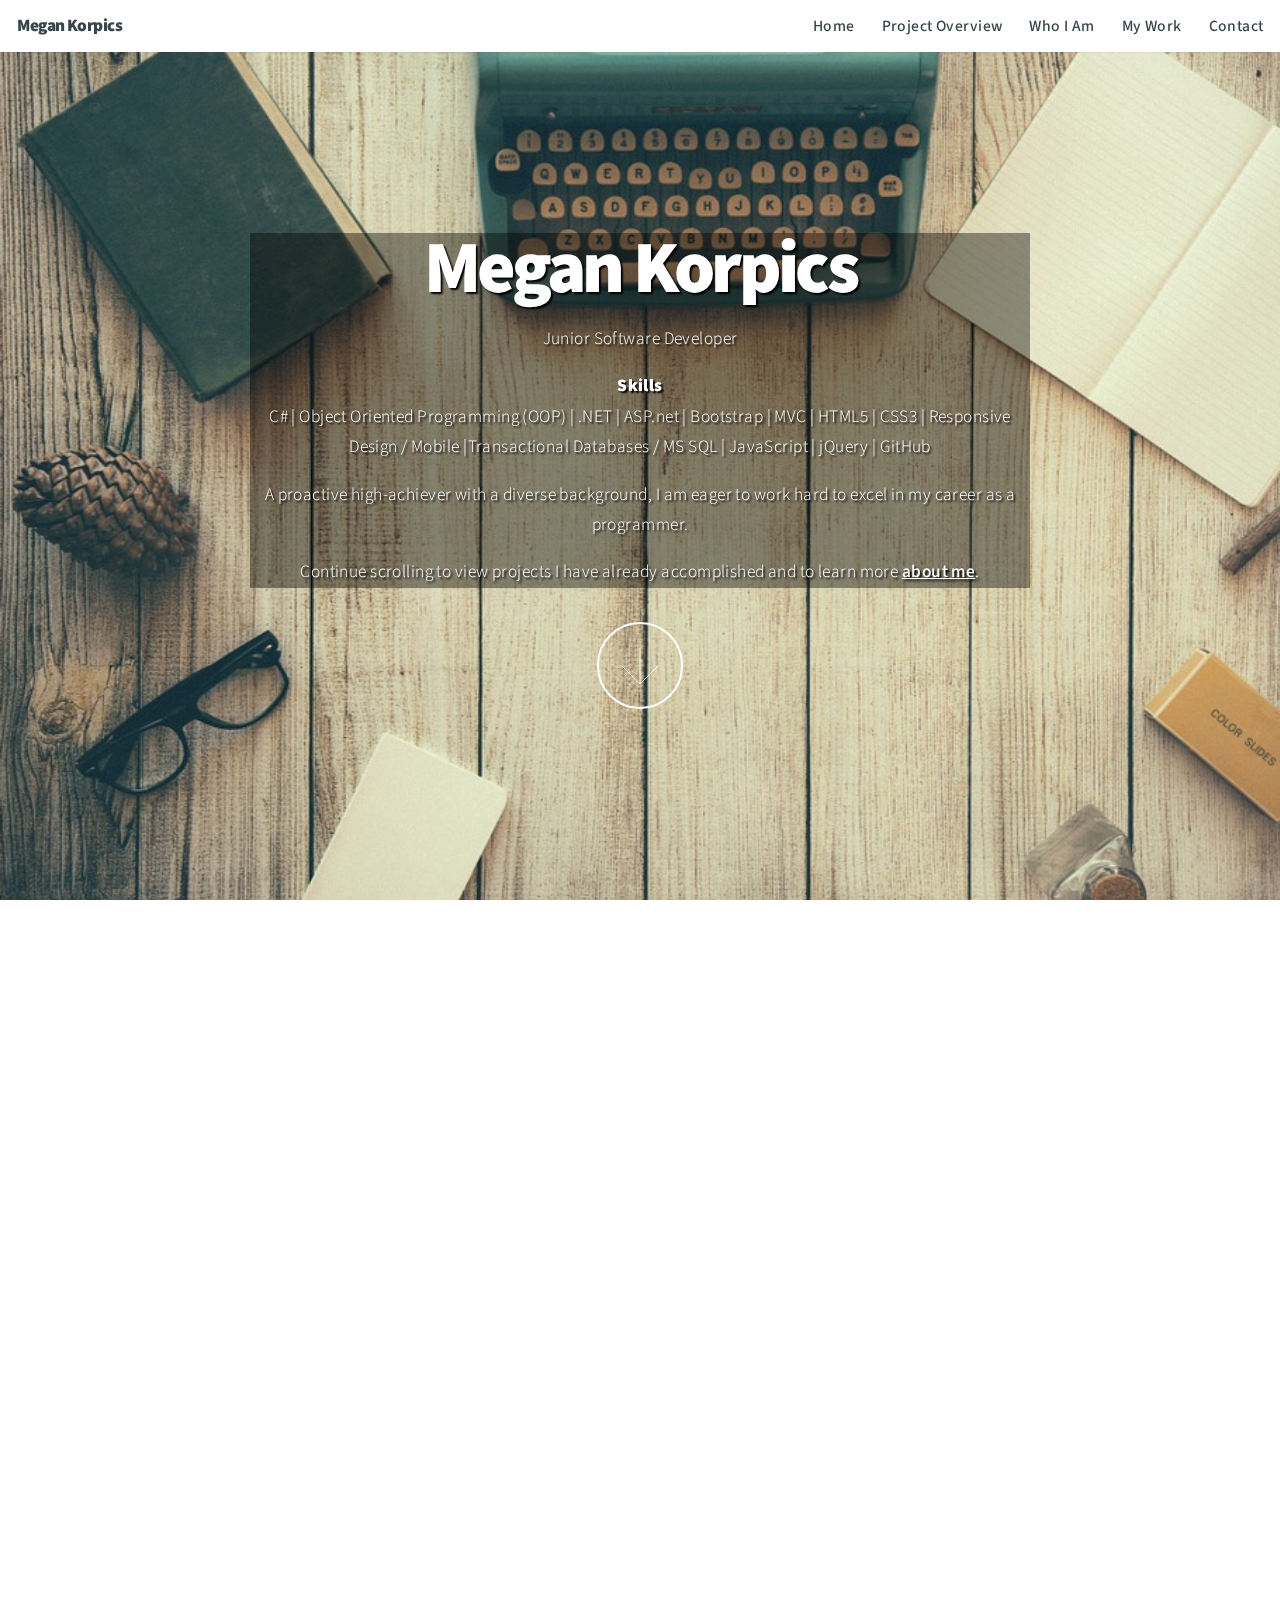
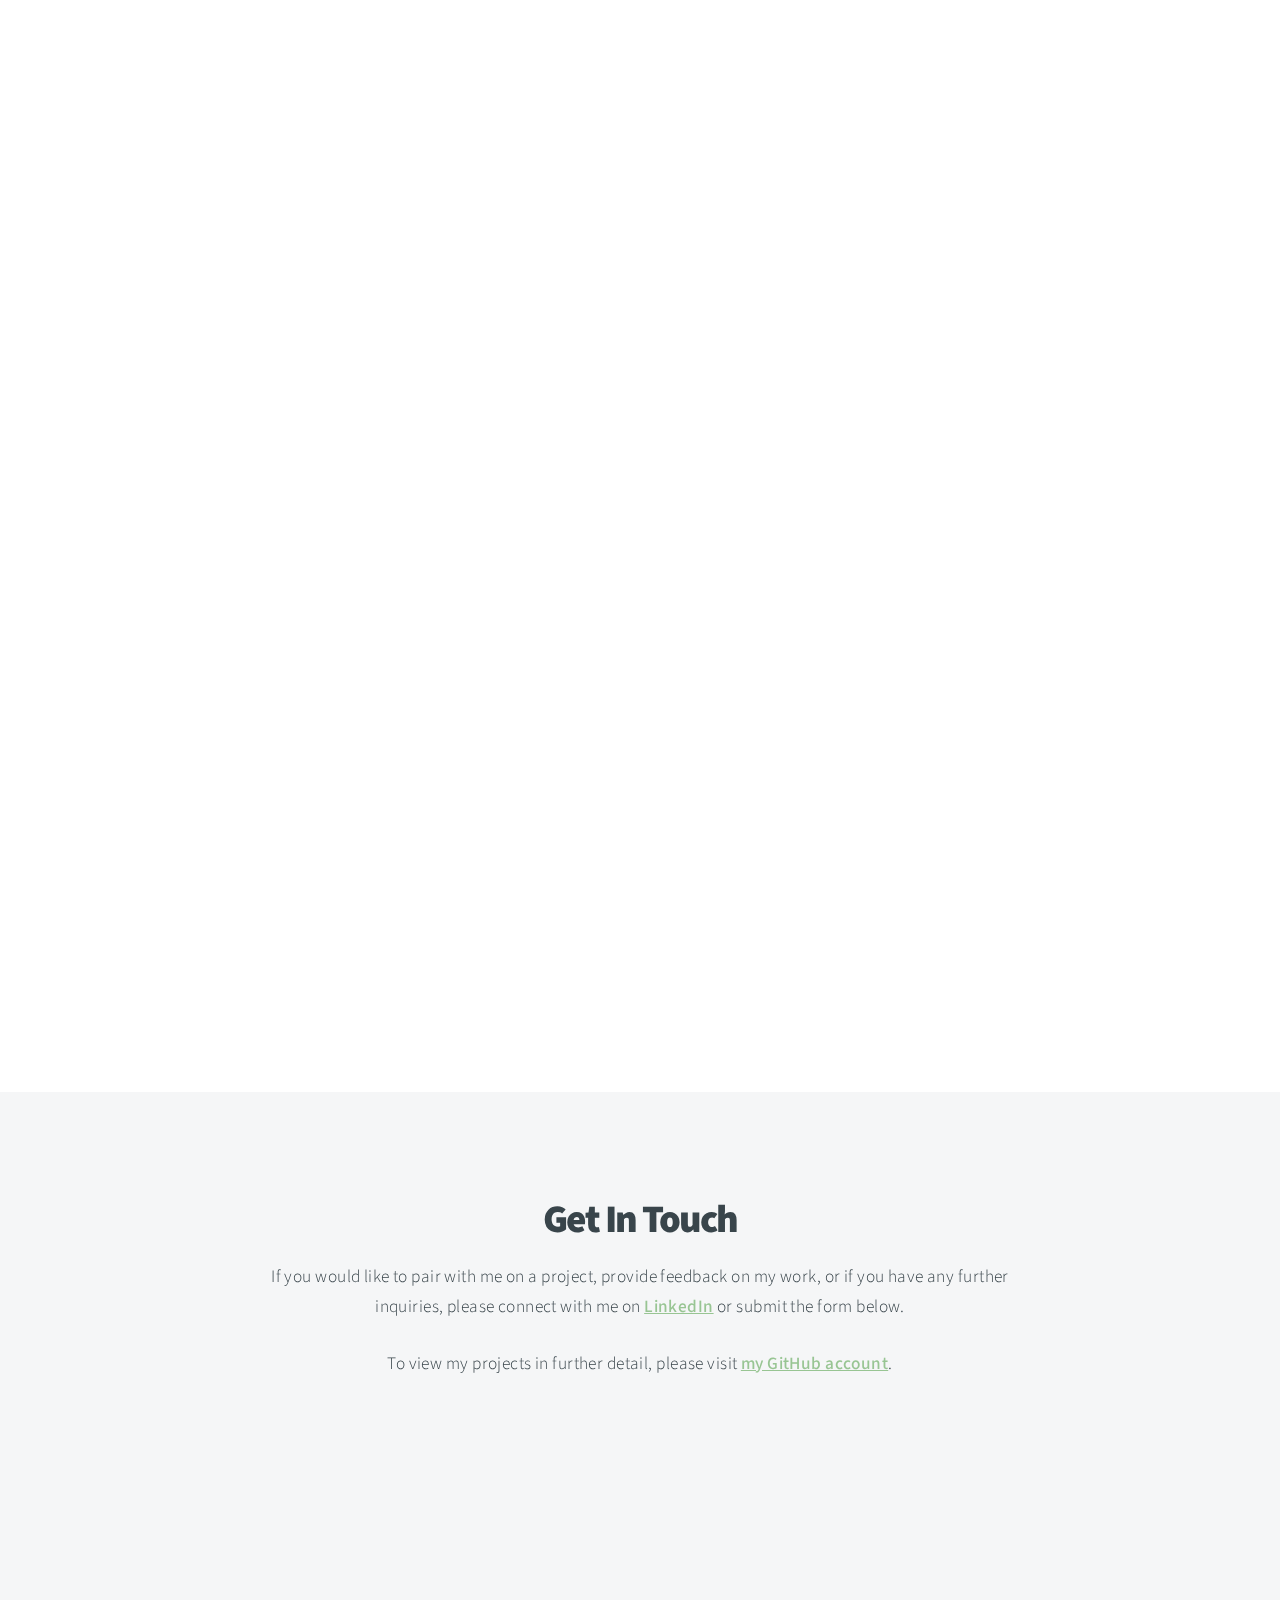
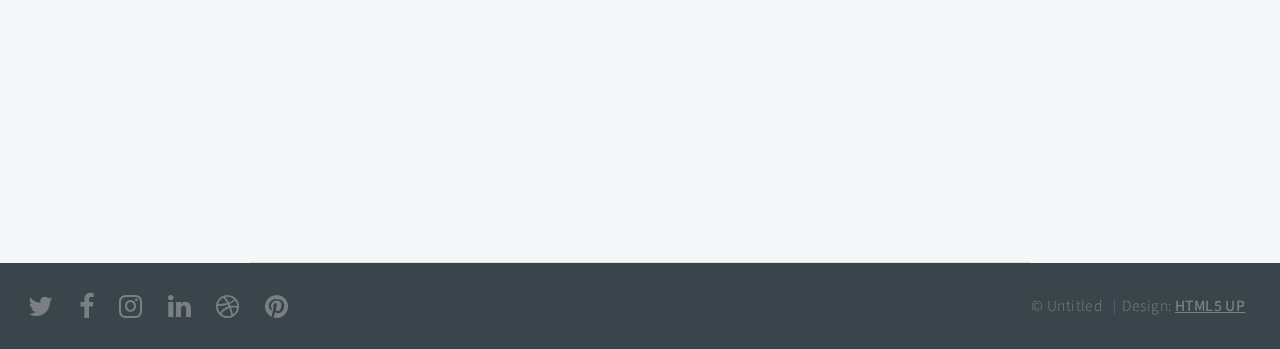
<file: index.html>
﻿<!DOCTYPE HTML>
<!--
    Big Picture by HTML5 UP
    html5up.net | @ajlkn
    Free for personal and commercial use under the CCA 3.0 license (html5up.net/license)
-->
<html>
<head>
    <title>Big Picture by HTML5 UP</title>
    <meta charset="utf-8" />
    <meta name="viewport" content="width=device-width, initial-scale=1" />
    <!--[if lte IE 8]><script src="assets/js/ie/html5shiv.js"></script><![endif]-->
    <link rel="stylesheet" href="assets/css/main.css" />
    <link href="assets/css/my.css" rel="stylesheet" />
    <!--[if lte IE 8]><link rel="stylesheet" href="assets/css/ie8.css" /><![endif]-->
    <!--[if lte IE 9]><link rel="stylesheet" href="assets/css/ie9.css" /><![endif]-->
</head>
<body>

    <!-- Header -->
    <header id="header">
        <h1>Megan Korpics</h1>
        <nav>
            <ul>
                <li><a href="index.html#intro">Home</a></li>
                <li><a href="index.html#one">Project Overview</a></li>
                <li><a href="index.html#about">Who I Am</a></li>
                <li><a href="projects.html">My Work</a></li>
                <li><a href="index.html#contact">Contact</a></li>
            </ul>
        </nav>
    </header>

    <!-- Intro -->
    <section id="intro" class="main style1 dark fullscreen">
        <div class="content">
            <div class="text">
                <header>
                    <h2>Megan Korpics</h2>
                </header>
                <p>Junior Software Developer</p>
                <p class="noMargin"><strong>Skills</strong></p>
                <p>C# | Object Oriented Programming (OOP) | .NET | ASP.net | Bootstrap | MVC | HTML5 | CSS3 | Responsive Design / Mobile |Transactional Databases / MS SQL | JavaScript | jQuery | GitHub</p>
                <p>A proactive high-achiever with a diverse background, I am eager to work hard to excel in my career as a programmer.</p>
                <!-- After a 12-week intensive bootcamp, I look forward to discovering how I can best contribute in the world of programming.-->
                <p>Continue scrolling to view projects I have already accomplished and to learn more <a href="#about">about me</a>.</p>
            </div>
            <footer>
                <a href="#one" class="button style2 down">More</a>
            </footer>
        </div>
    </section>

    <!-- One -->
    <section id="one" class="main style2 right dark fullscreen">
        <div class="content box style2">
            <header>
                <h2>RanchLife</h2>
                <h3>A travel website</h3>
            </header>
            <p><strong>Task:</strong> Given a design mockup, create a responsive website which closely approximates it. </p>
            <p><strong>Skills:</strong> HTML5, CSS3, Bootstrap</p>
            <a href="ranchLifeTravel.html">View Project</a>
        </div>
        <a href="#two" class="button style2 down anchored">Next</a>
    </section>

    <!-- Two -->
    <section id="two" class="main style2 left dark fullscreen">
        <div class="content box style2">
            <header>
                <h2>RanchLife</h2>
                <h3>A travel review web application</h3>
            </header>
            <p><strong>Task:</strong> Using code-first design, developed an interactive web application allowing users to read and write travel reviews.</p>
            <p><strong>Skills:</strong> Code-first MVC, HTML5, CSS3, Bootstrap</p>
            <a href="ranchLifeMVC.html">View Project</a>
        </div>
        <a href="#three" class="button style2 down anchored">Next</a>
    </section>

    <!-- Three -->
    <section id="three" class="main style2 right dark fullscreen">
        <div class="content box style2">
            <header>
                <h2>Too Fantastic Fashion</h2>
                <h3>Superhero wardrobe application</h3>
            </header>
            <p><strong>Task:</strong> Utilizing database-first skills, built a web application allowing users to manage their wardrobe, viewing items by clothing type.</p>
            <p><strong>Skills:</strong> Database-first MVC, C#, SQL, HTML5, CSS3, Bootstrap</p>
            <a href="wardrobeMVC.html">View Project</a>
        </div>
        <a href="#about" class="button style2 down anchored">Next</a>
    </section>

    <!-- About -->
    <section id="about" class="main style2 right dark fullscreen">
        <div class="content box style2">
            <header>
                <h2>About Me</h2>
            </header>
            <div class="noMargin">
                <p>Team-oriented worker with communication skills, flexibility and grit.</p>
                <p>High-achiever dedicated to giving my best 100% of the time.</p>
            </div>
            <p>Insatiable for further knowledge and learning.</p>
            <p class="noMargin"><strong>Skills</strong></p>
            <p>C# | Object Oriented Programming (OOP) | .NET | ASP.net | Bootstrap | MVC | HTML5 | CSS3 | Responsive Design / Mobile |Transactional Databases / MS SQL | JavaScript | jQuery | GitHub</p>
            <p>If you’re interested in learning more, head to the <a href="aboutMe.html">About Me</a> page or view my <a href="https://www.linkedin.com/in/megankorpics/">LinkedIn profile</a>.</p>
        </div>
        <a href="#contact" class="button style2 down anchored">Next</a>
    </section>

    <!-- Contact -->
    <section id="contact" class="main style3 secondary">
        <div class="content">
            <header>
                <h2>Get In Touch</h2>
                <p>If you would like to pair with me on a project, provide feedback on my work, or if you have any further inquiries, please connect with me on <a href="https://www.linkedin.com/in/megankorpics/" target="_blank">LinkedIn</a> or submit the form below.</p>
                <p>To view my projects in further detail, please visit <a href="https://github.com/mkorpics" target="_blank">my GitHub account</a>.</p>
            </header>
            <div class="box">
                <form method="post" action="#">
                    <div class="field half first"><input type="text" name="name" placeholder="Name" /></div>
                    <div class="field half"><input type="email" name="email" placeholder="Email" /></div>
                    <div class="field"><textarea name="message" placeholder="Message" rows="6"></textarea></div>
                    <ul class="actions">
                        <li><input type="submit" value="Send Message" /></li>
                    </ul>
                </form>
            </div>
        </div>
    </section>

    <!-- Footer -->
    <footer id="footer">

        <!-- Icons -->
        <ul class="actions">
            <li><a href="#" class="icon fa-twitter"><span class="label">Twitter</span></a></li>
            <li><a href="#" class="icon fa-facebook"><span class="label">Facebook</span></a></li>
            <li><a href="#" class="icon fa-instagram"><span class="label">Instagram</span></a></li>
            <li><a href="#" class="icon fa-linkedin"><span class="label">LinkedIn</span></a></li>
            <li><a href="#" class="icon fa-dribbble"><span class="label">Dribbble</span></a></li>
            <li><a href="#" class="icon fa-pinterest"><span class="label">Pinterest</span></a></li>
        </ul>

        <!-- Menu -->
        <ul class="menu">
            <li>&copy; Untitled</li>
            <li>Design: <a href="https://html5up.net">HTML5 UP</a></li>
        </ul>

    </footer>

    <!-- Scripts -->
    <script src="assets/js/jquery.min.js"></script>
    <script src="assets/js/jquery.poptrox.min.js"></script>
    <script src="assets/js/jquery.scrolly.min.js"></script>
    <script src="assets/js/jquery.scrollex.min.js"></script>
    <script src="assets/js/skel.min.js"></script>
    <script src="assets/js/util.js"></script>
    <!--[if lte IE 8]><script src="assets/js/ie/respond.min.js"></script><![endif]-->
    <script src="assets/js/main.js"></script>

</body>
</html>
</file>
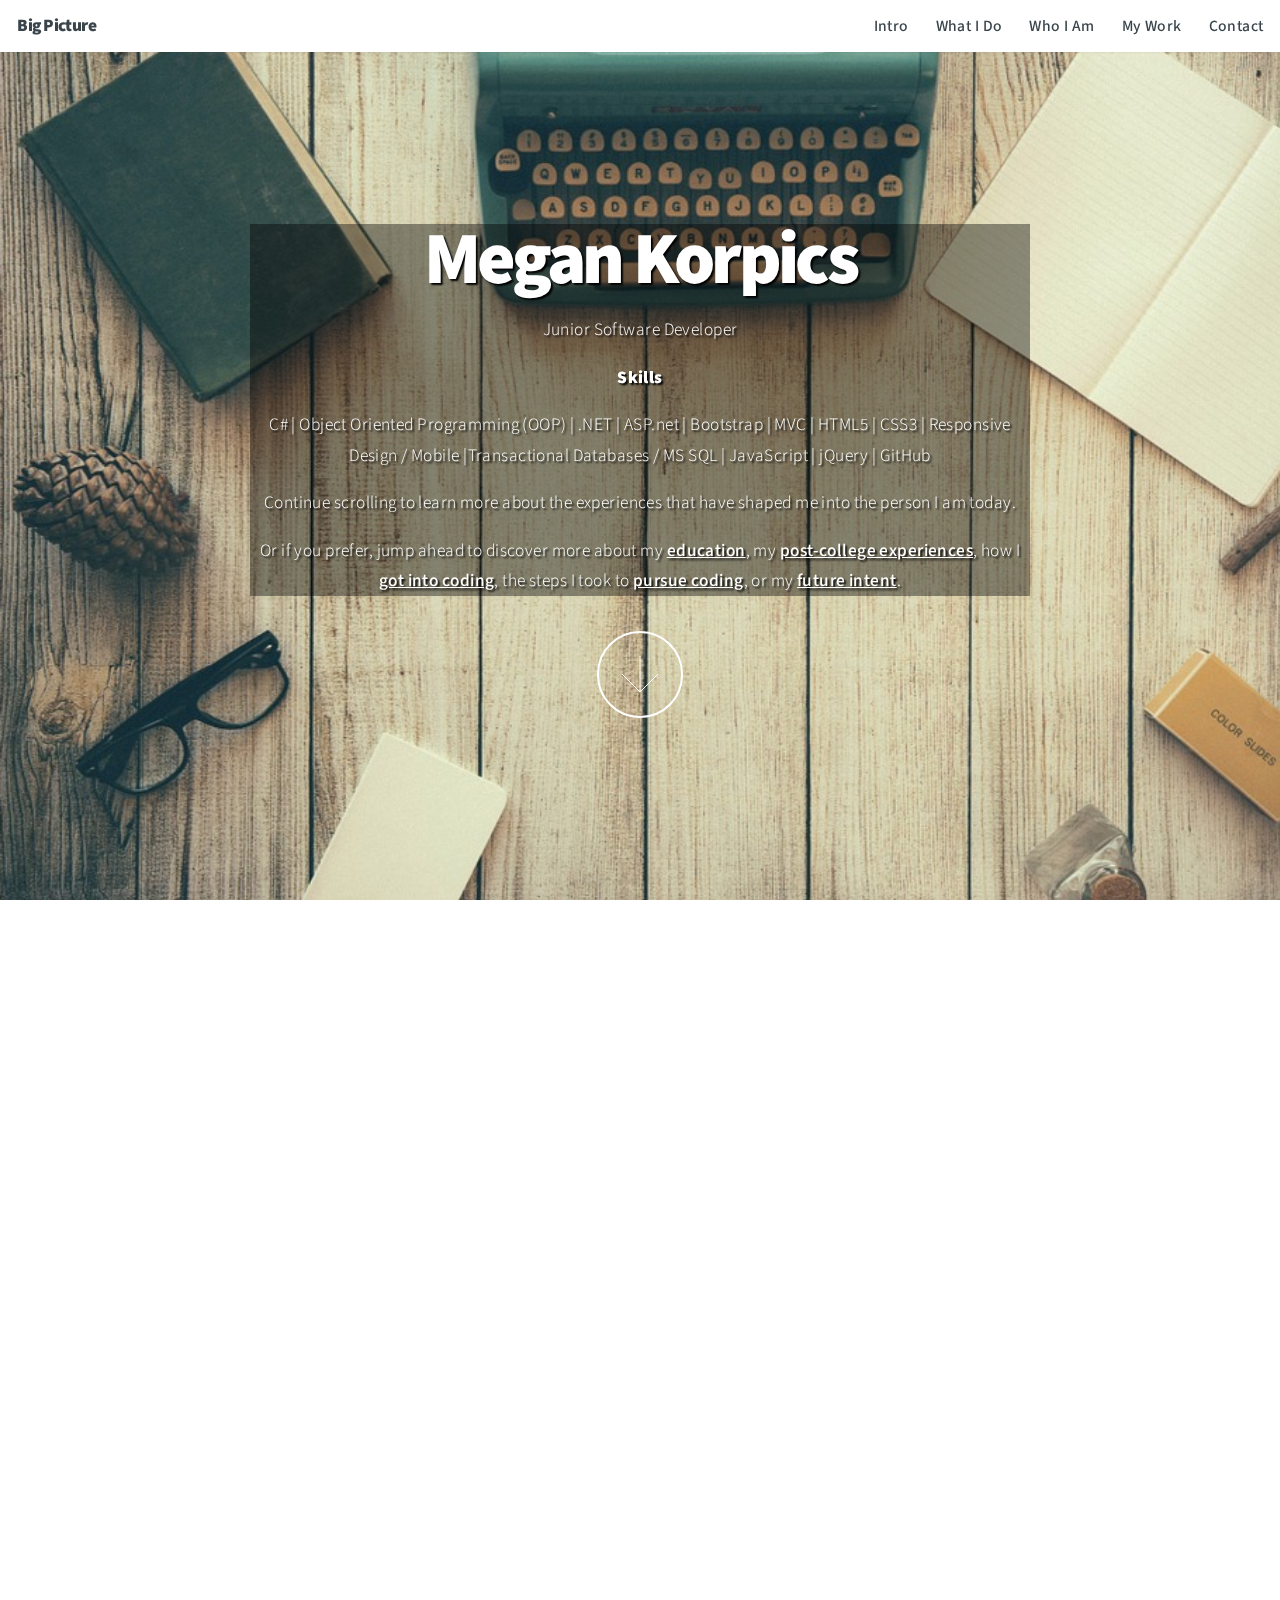
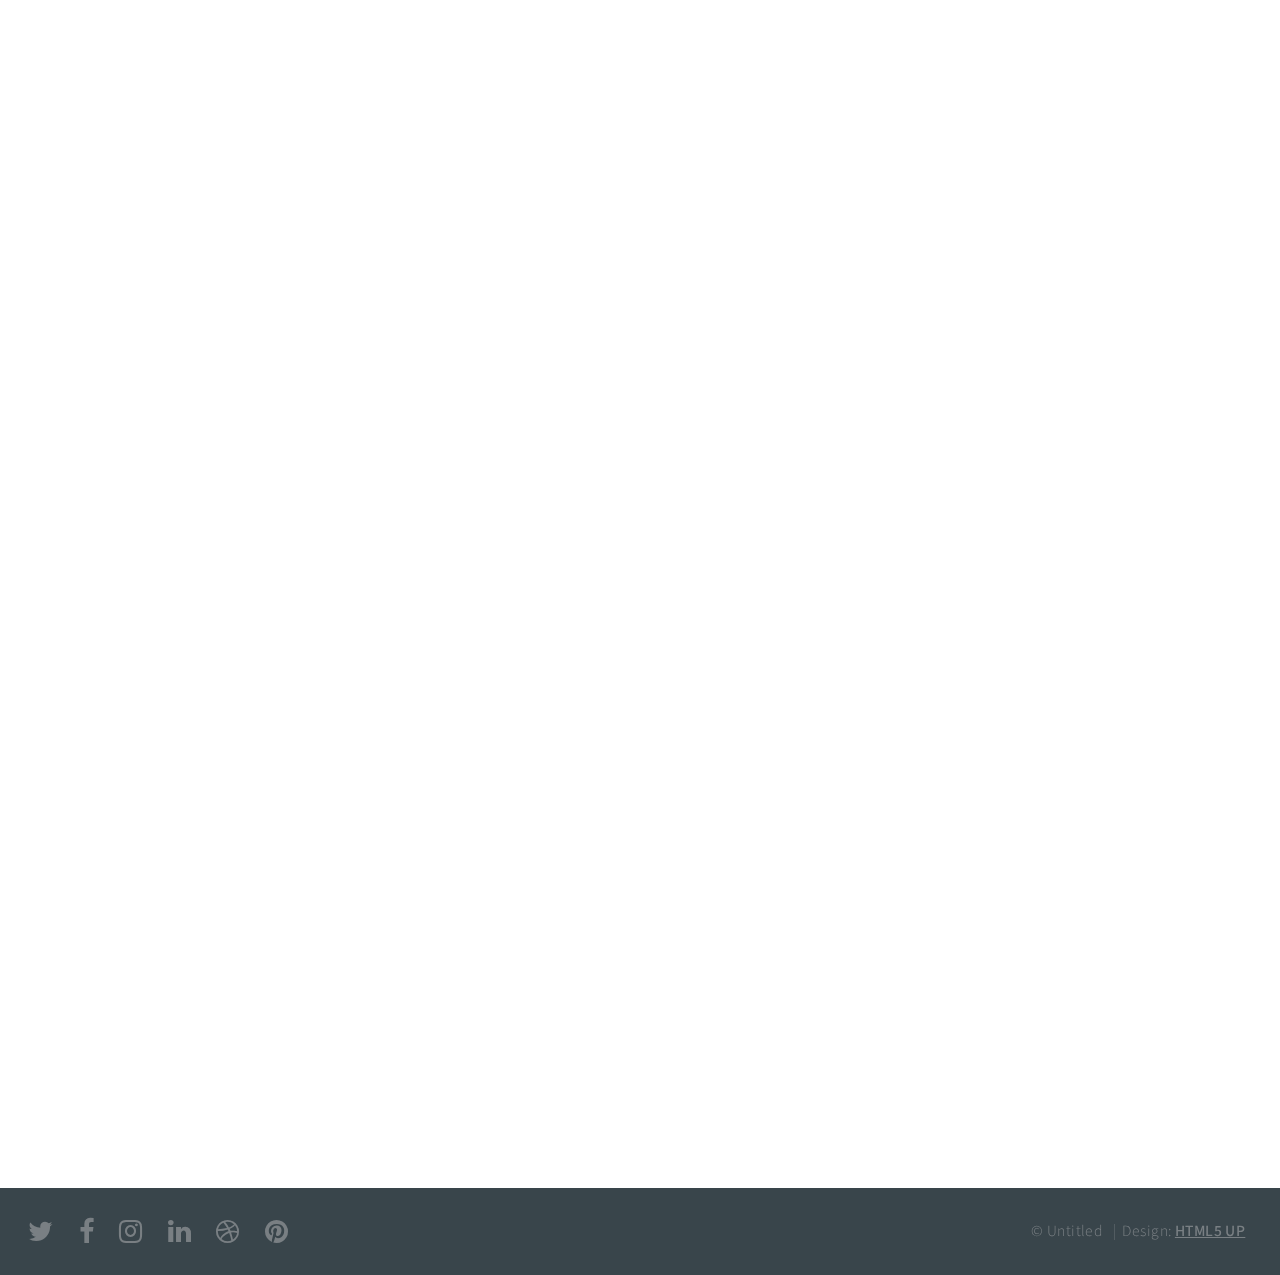
<file: aboutMe.html>
﻿<!DOCTYPE HTML>
<!--
    Big Picture by HTML5 UP
    html5up.net | @ajlkn
    Free for personal and commercial use under the CCA 3.0 license (html5up.net/license)
-->
<html>
<head>
    <title>Big Picture by HTML5 UP</title>
    <meta charset="utf-8" />
    <meta name="viewport" content="width=device-width, initial-scale=1" />
    <!--[if lte IE 8]><script src="assets/js/ie/html5shiv.js"></script><![endif]-->
    <link rel="stylesheet" href="assets/css/main.css" />
    <link href="assets/css/my.css" rel="stylesheet" />
    <!--[if lte IE 8]><link rel="stylesheet" href="assets/css/ie8.css" /><![endif]-->
    <!--[if lte IE 9]><link rel="stylesheet" href="assets/css/ie9.css" /><![endif]-->
</head>
<body>

    <!-- Header -->
    <header id="header">
        <h1>Big Picture</h1>
        <nav>
            <ul>
                <li><a href="#intro">Intro</a></li>
                <li><a href="#one">What I Do</a></li>
                <li><a href="#two">Who I Am</a></li>
                <li><a href="#work">My Work</a></li>
                <li><a href="#contact">Contact</a></li>
            </ul>
        </nav>
    </header>

        <!--Intro-->
        <section id="aboutIntro" class="main style1 dark fullscreen">
            <div class="content">
                <div class="text">
                    <header>
                        <h2>Megan Korpics</h2>
                    </header>
                    <p>Junior Software Developer</p>
                    <p><strong>Skills</strong></p>
                    <p>C# | Object Oriented Programming (OOP) | .NET | ASP.net | Bootstrap | MVC | HTML5 | CSS3 | Responsive Design / Mobile |Transactional Databases / MS SQL | JavaScript | jQuery | GitHub</p>
                    <p>Continue scrolling to learn more about the experiences that have shaped me into the person I am today.</p>
                    <p>Or if you prefer, jump ahead to discover more about my <a href="#education">education</a>, my <a href="#intervening">post-college experiences</a>, how I <a href="#road">got into coding</a>, the steps I took to <a href="#pursuit">pursue coding</a>, or my <a href="#passion">future intent</a>.</p>
                </div>
                <footer>
                    <a href="#ancient" class="button style2 down">More</a>
                </footer>
            </div>
        </section>

        <!-- Ancient History -->
        <section id="ancient" class="main style2 right dark fullscreen">
            <div class="content box style2">
                <header>
                    <h2>Ancient History</h2>
                </header>
                <p>From the beginning, my homeschooling background set me up for success, cultivating my insatiable thirst for knowledge and learning. </p>
                <p>Hallmarks of these times include creating my own Civil War history class, traveling to Civil War battle sites up and down the eastern coast and training in Speech and Debate.</p>
            </div>
            <a href="#education" class="button style2 down anchored">Next</a>
        </section>

        <!-- Two -->
        <section id="education" class="main style2 right dark fullscreen">
            <div class="content box style2">
                <header>
                    <h2>Education</h2>
                </header>
                <p>At Hillsdale College, a rigorous liberal arts school, my English and German majors fostered my love for literature and language. </p>
                <p>Meanwhile, my passion for military history continued to thrive, most notably through classes taught by Victor Davis Hanson.</p>
            </div>
            <a href="#intervening" class="button style2 down anchored">Next</a>
        </section>

        <!-- Three -->
        <section id="intervening" class="main style2 altStyle left dark fullscreen">
            <div class="content box style2">
                <header>
                    <h2>Intervening Years</h2>
                </header>
                <p>My post-college years proved invaluable, forging me into the person I am today. </p>
                <p>Over three years, my experiences included working at a guest ranch, training horse and teaching at a middle school.</p>
                <p>My daily tasks demanded leadership, learning, patience, communication, teamwork, grit, creative problem-solving, flexibility and commitment.</p>
            </div>
            <a href="#road" class="button style2 down anchored">Next</a>
        </section>

        <!-- Road to Code -->
        <section id="road" class="main style2 right dark fullscreen">
            <div class="content box style2">
                <header>
                    <h2>Road to Code</h2>
                </header>
                <p>Despite enjoying my work, I found myself unsatisfied with a life that lacked more academic, intellectual challenges. While exploring possible alternatives, experiments with coding online quickly revealed that programming suited me perfectly. </p>
            </div>
            <a href="#pursuit" class="button style2 down anchored">Next</a>
        </section>

        <!-- Proactive Pursuit -->
        <section id="pursuit" class="main style2 left dark fullscreen">
            <div class="content box style2">
                <header>
                    <h2>Proactive Pursuit</h2>
                </header>
                <p>I quickly took initiative to figure out how to best enter a career as a programmer. After exploring various options, I decided on We Can Code IT (WCCI), a programming bootcamp.</p>
                <p>WWCI allowed me to developed strong technical knowledge through in-depth training and hands-on experience.</p>
            </div>
            <a href="#passion" class="button style2 down anchored">Next</a>
        </section>

        <!-- Passion for Programming -->
        <section id="passion" class="main style2 altStyle wide left dark fullscreen">
            <div class="content box style2">
                <header>
                    <h2>Passion for Programming</h2>
                </header>
                <p>Stimulating, intellectually demanding and utterly addicting, computer programming provides endless opportunities for continued learning, growth and achievement. Dedicated to performing to the best of my ability -- and with extensive experiences in teamwork and communication -- I am confident in my ability to further the interests of my future teammates and employers.</p>
                <p>With my lifelong passion for military history and attracted by the unique opportunities in the security field, I intend to pursue a career in cyber security.</p>
                <p>If you would like to get in touch, please <a href="index.html#contact">contact me</a>.</p>
            </div>
        </section>

    <!-- Footer -->
    <footer id="footer">

        <!-- Icons -->
        <ul class="actions">
            <li><a href="#" class="icon fa-twitter"><span class="label">Twitter</span></a></li>
            <li><a href="#" class="icon fa-facebook"><span class="label">Facebook</span></a></li>
            <li><a href="#" class="icon fa-instagram"><span class="label">Instagram</span></a></li>
            <li><a href="#" class="icon fa-linkedin"><span class="label">LinkedIn</span></a></li>
            <li><a href="#" class="icon fa-dribbble"><span class="label">Dribbble</span></a></li>
            <li><a href="#" class="icon fa-pinterest"><span class="label">Pinterest</span></a></li>
        </ul>

        <!-- Menu -->
        <ul class="menu">
            <li>&copy; Untitled</li>
            <li>Design: <a href="https://html5up.net">HTML5 UP</a></li>
        </ul>

    </footer>

    <!-- Scripts -->
    <script src="assets/js/jquery.min.js"></script>
    <script src="assets/js/jquery.poptrox.min.js"></script>
    <script src="assets/js/jquery.scrolly.min.js"></script>
    <script src="assets/js/jquery.scrollex.min.js"></script>
    <script src="assets/js/skel.min.js"></script>
    <script src="assets/js/util.js"></script>
    <!--[if lte IE 8]><script src="assets/js/ie/respond.min.js"></script><![endif]-->
    <script src="assets/js/main.js"></script>

</body>
</html>
</file>
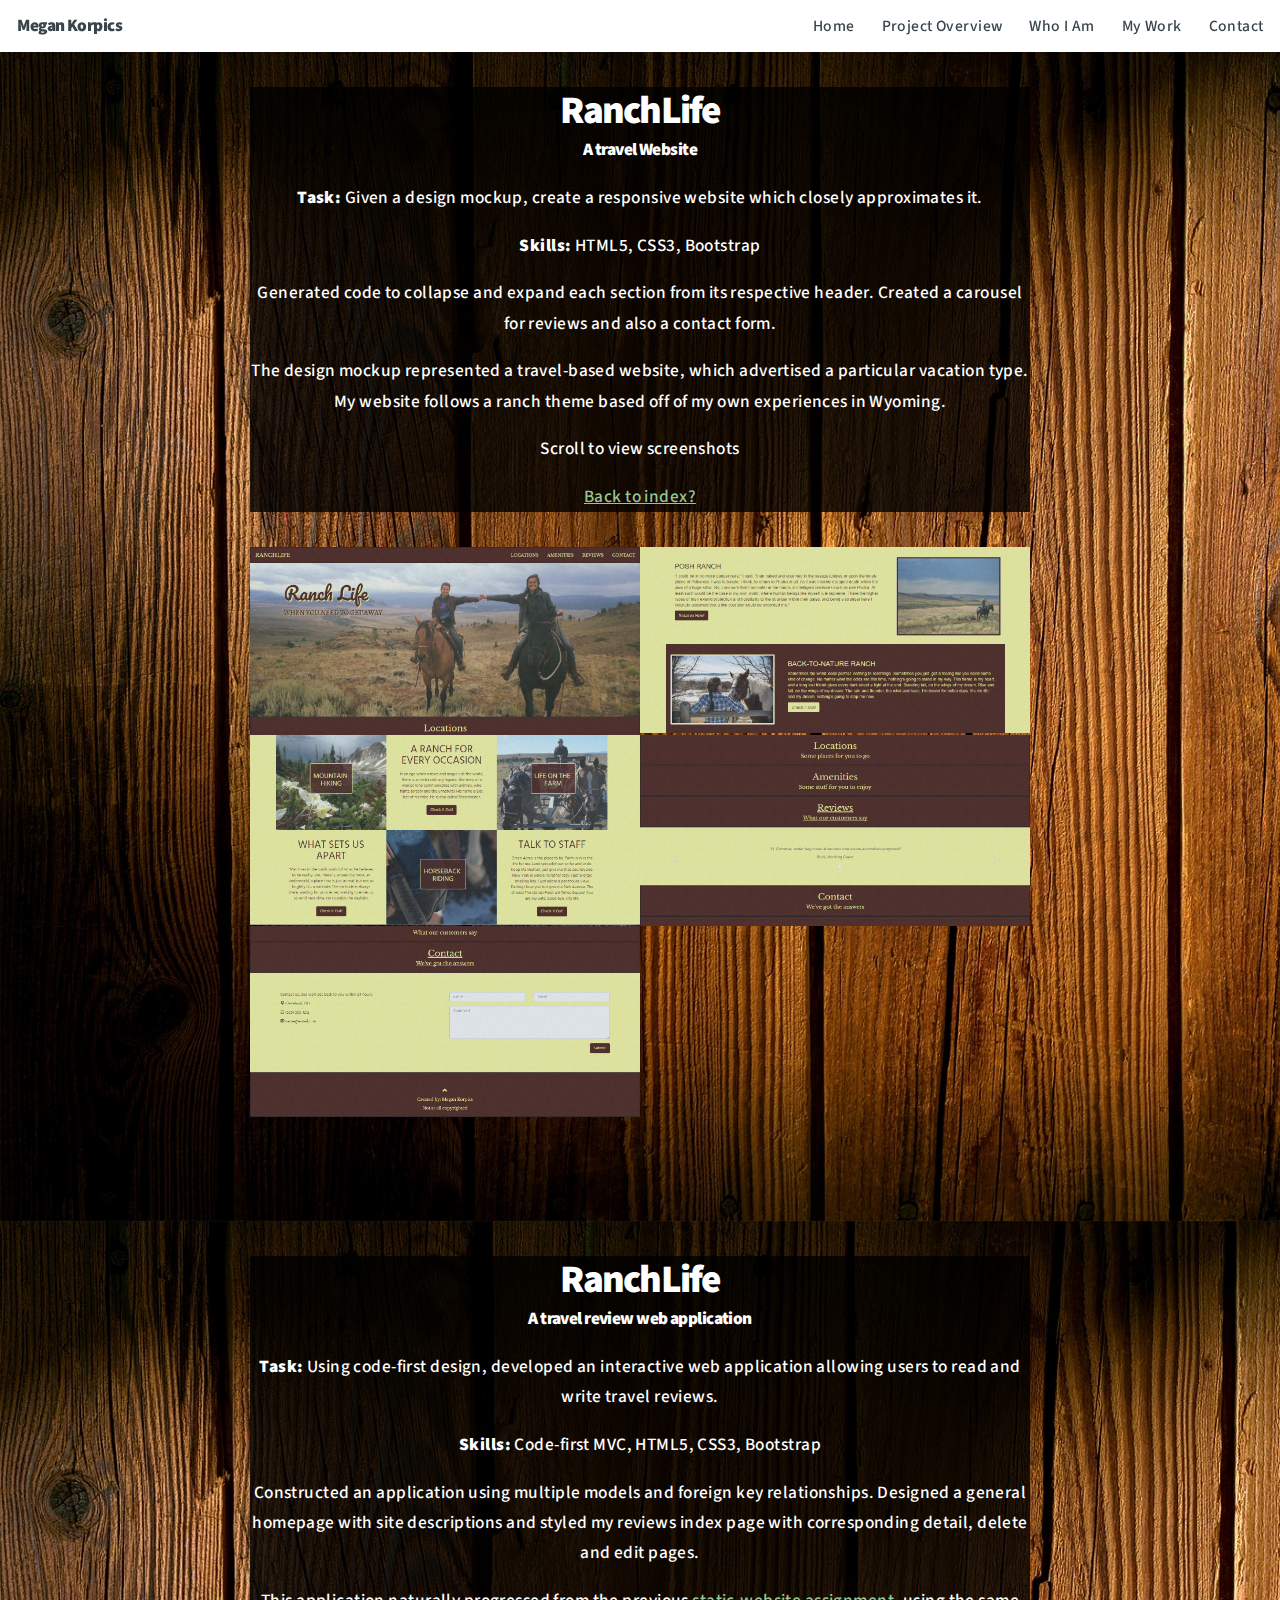
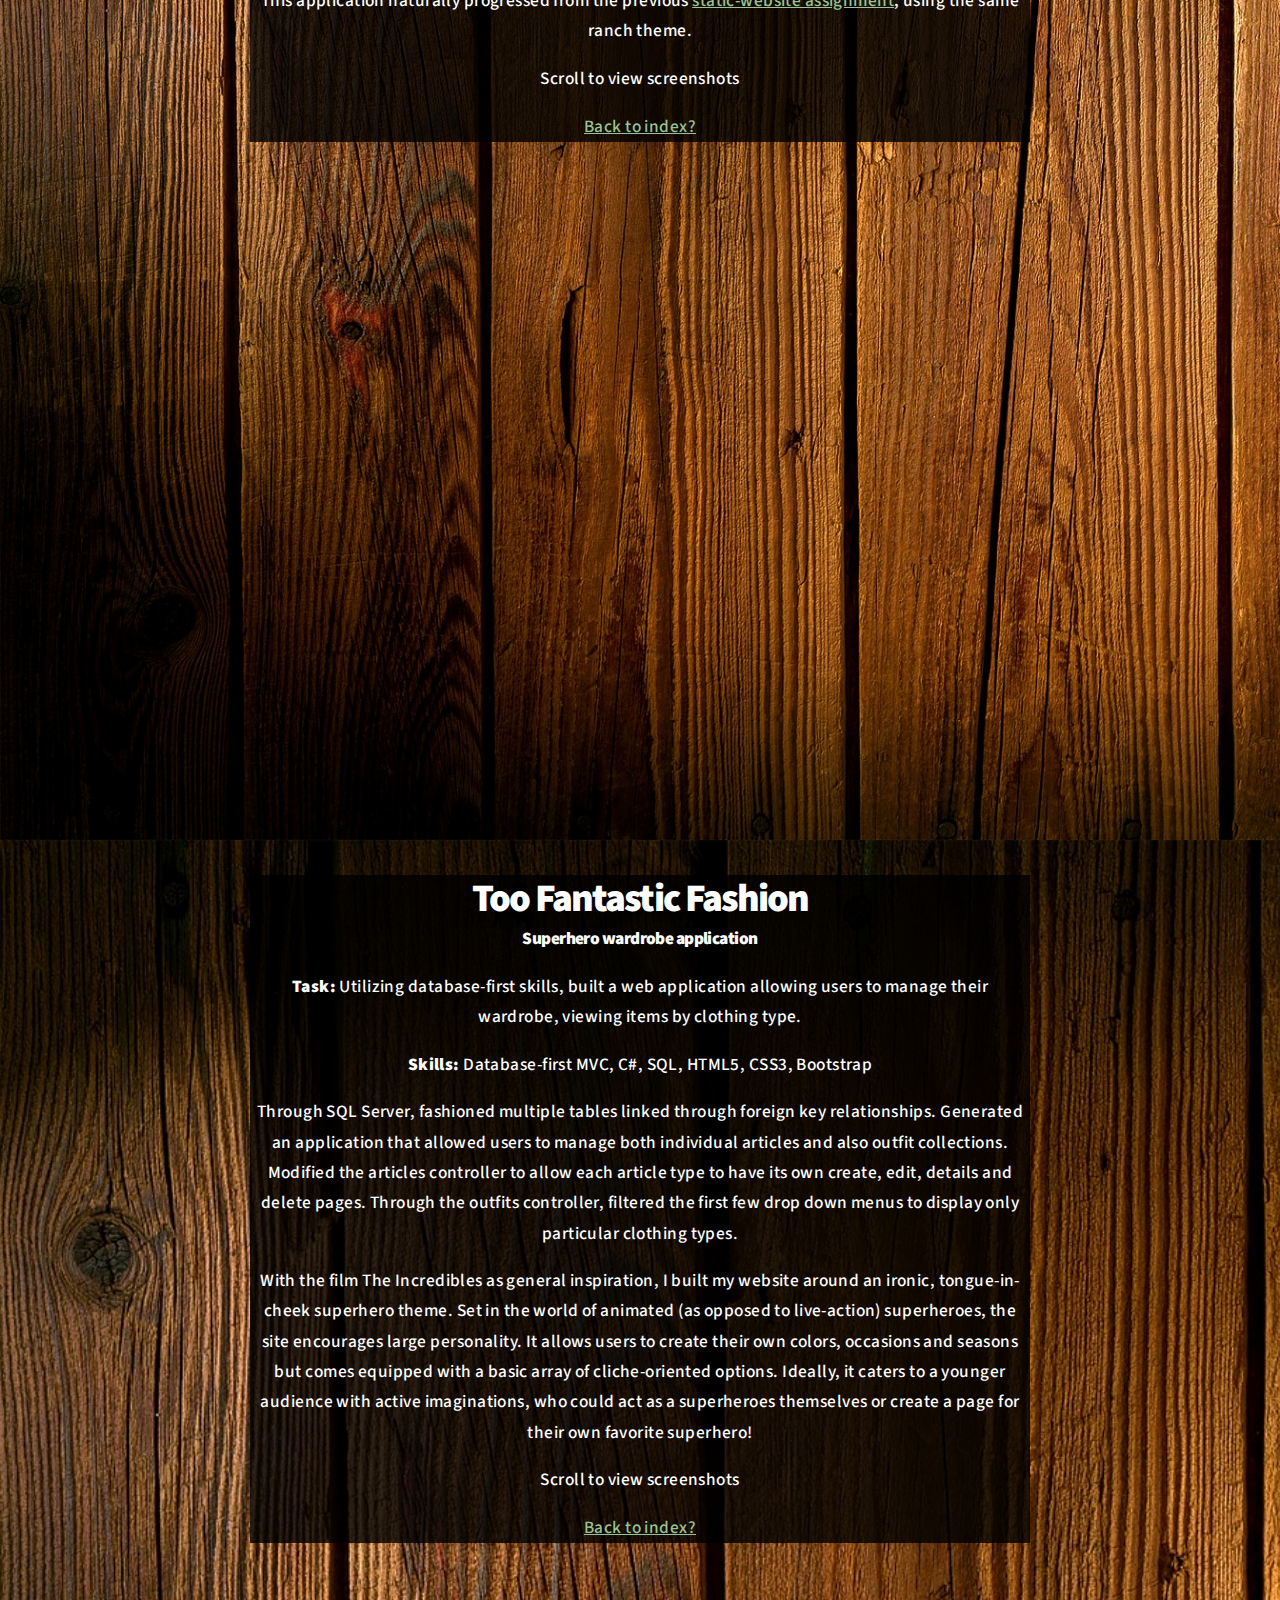
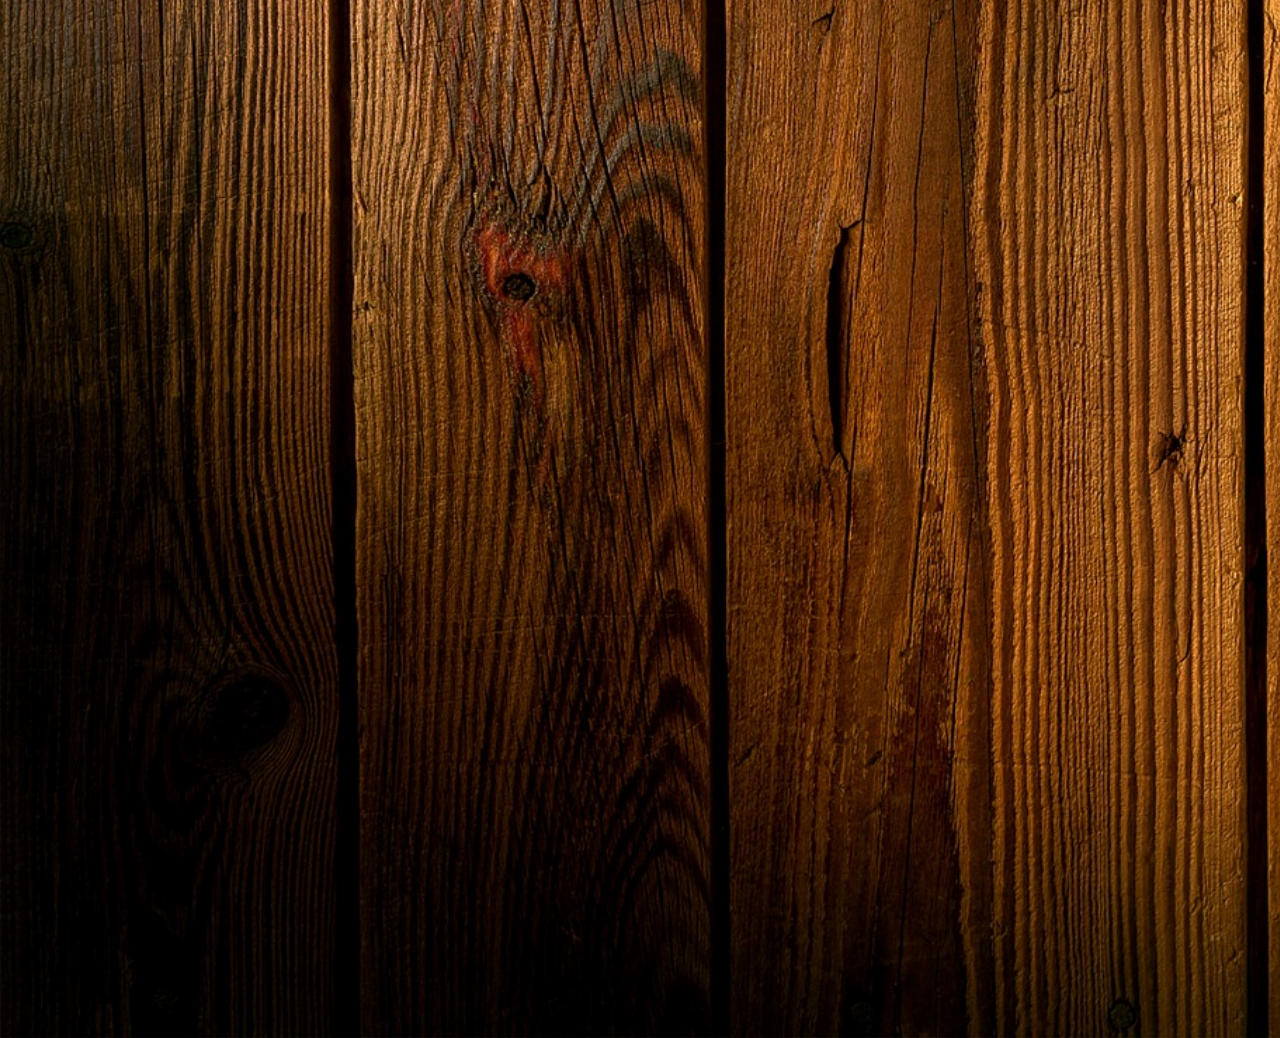
<file: projects.html>
﻿<!DOCTYPE html>
<html>
<head>
    <title>Big Picture by HTML5 UP</title>
    <meta charset="utf-8" />
    <meta name="viewport" content="width=device-width, initial-scale=1" />
    <!--[if lte IE 8]><script src="assets/js/ie/html5shiv.js"></script><![endif]-->
    <link rel="stylesheet" href="assets/css/main.css" />
    <link href="assets/css/my.css" rel="stylesheet" />
    <!--[if lte IE 8]><link rel="stylesheet" href="assets/css/ie8.css" /><![endif]-->
    <!--[if lte IE 9]><link rel="stylesheet" href="assets/css/ie9.css" /><![endif]-->
</head>
<body>


    <!-- Header -->
    <header id="header">
        <h1>Megan Korpics</h1>
        <nav>
            <ul>
                <li><a href="index.html#intro">Home</a></li>
                <li><a href="index.html#one">Project Overview</a></li>
                <li><a href="index.html#about">Who I Am</a></li>
                <li><a href="projects.html">My Work</a></li>
                <li><a href="index.html#contact">Contact</a></li>
            </ul>
        </nav>
    </header>

    <!--Project Display, RanchLife Travel-->
    <div class="projects">
        <section class="main style3 primary ranchLifeTravel">
            <div class="content">
                <div class="textContent">
                    <header>
                        <h2>RanchLife</h2>
                        <h3>A travel Website</h3>
                    </header>

                    <p><strong>Task:</strong> Given a design mockup, create a responsive website which closely approximates it. </p>
                    <p><strong>Skills:</strong> HTML5, CSS3, Bootstrap</p>
                    <p>Generated code to collapse and expand each section from its respective header. Created a carousel for reviews and also a contact form.</p>
                    <p>The design mockup represented a travel-based website, which advertised a particular vacation type. My website follows a ranch theme based off of my own experiences in Wyoming.</p>
                    <p>Scroll to view screenshots</p>
                    <a href="index.html#two">Back to index?</a>
                </div>

                <!-- Gallery  -->
                <div class="gallery marginTop">
                    <article class="from-left">
                        <a href="images/RanchLifeHomeJumbotron.PNG" class="image fit"><img src="images/RanchLifeHomeJumbotron.PNG" title="RanchLife Homepage, Header" alt="" /></a>
                    </article>
                    <article class="from-right">
                        <a href="images/RanchLifeLocationsExpanded.PNG" class="image fit"><img src="images/RanchLifeLocationsExpanded.PNG" title="RanchLife Locations, Expanded" alt="" /></a>
                    </article>
                    <article class="from-left">
                        <a href="images/RanchLifeAmmenities.PNG" class="image fit"><img src="images/RanchLifeAmmenities.PNG" title="RanchLife Ammenities, Expanded" alt="" /></a>
                    </article>
                    <article class="from-right">
                        <a href="images/RanchLifeReviews.PNG" class="image fit"><img src="images/RanchLifeReviews.PNG" title="RanchLife Reviews, Expanded" alt="" /></a>
                    </article>
                    <article class="from-left">
                        <a href="images/RanchLifeContact.PNG" class="image fit"><img src="images/RanchLifeContact.PNG" title="RanchLife Contact, Expanded" alt="" /></a>
                    </article>
                </div>

            </div>
        </section>

        <!--Project Display, RanchLife MVC Review -->
        <section class="main style3 primary ranchLifeTravel">
            <div class="content">
                <div class="textContent">
                    <header>
                        <h2>RanchLife</h2>
                        <h3>A travel review web application</h3>
                    </header>

                    <p><strong>Task:</strong>  Using code-first design, developed an interactive web application allowing users to read and write travel reviews.</p>
                    <p><strong>Skills:</strong> Code-first MVC, HTML5, CSS3, Bootstrap</p>
                    <p>Constructed an application using multiple models and foreign key relationships. Designed a general homepage with site descriptions and styled my reviews index page with corresponding detail, delete and edit pages. </p>
                    <p>This application naturally progressed from the previous <a href="ranchLifeTravel.html">static-website assignment</a>, using the same ranch theme.</p>
                    <p>Scroll to view screenshots</p>
                    <a href="index.html#three">Back to index?</a>
                </div>

                <!-- Gallery  -->
                <div class="gallery marginTop">
                    <article class="from-left">
                        <a href="images/TravelReviewHome.PNG" class="image fit"><img src="images/TravelReviewHome.PNG" title="RanchLife Review Site, Homepage Header" alt="" /></a>
                    </article>
                    <article class="from-right">
                        <a href="images/TravelReviewIndex.PNG" class="image fit"><img src="images/TravelReviewIndex.PNG" title="RanchLife Review Site, Review Page" alt="" /></a>
                    </article>
                    <article class="from-left">
                        <a href="images/TravelReviewDetails.PNG" class="image fit"><img src="images/TravelReviewDetails.PNG" title="RanchLife Review Site, Review Details" alt="" /></a>
                    </article>
                    <article class="from-right">
                        <a href="images/TravelReviewEdit.PNG" class="image fit"><img src="images/TravelReviewEdit.PNG" title="RanchLife Review Site, Edit Review" alt="" /></a>
                    </article>
                    <article class="from-left">
                        <a href="images/TravelReviewDelete2.PNG" class="image fit"><img src="images/TravelReviewDelete2.PNG" title="RanchLife Review Site, Delete Review" alt="" /></a>
                    </article>
                    <article class="from-right">
                        <a href="images/TravelReviewCreate.PNG" class="image fit"><img src="images/TravelReviewCreate.PNG" title="RanchLife Review Site, Create Review" alt="" /></a>
                    </article>
                </div>

            </div>
        </section>

        <!--Project Display, Superhero Wardrobe MVC-->
        <section class="main style3 primary ranchLifeTravel">
            <div class="content">
                <div class="textContent">
                    <header>
                        <h2>Too Fantastic Fashion</h2>
                        <h3>Superhero wardrobe application</h3>
                    </header>

                    <p><strong>Task:</strong>  Utilizing database-first skills, built a web application allowing users to manage their wardrobe, viewing items by clothing type.</p>
                    <p><strong>Skills:</strong> Database-first MVC, C#, SQL, HTML5, CSS3, Bootstrap</p>
                    <p>Through SQL Server, fashioned multiple tables linked through foreign key relationships. Generated an application that allowed users to manage both individual articles and also outfit collections. Modified the articles controller to allow each article type to have its own create, edit, details and delete pages. Through the outfits controller, filtered the first few drop down menus to display only particular clothing types.</p>
                    <p>
                        With the film The Incredibles as general inspiration, I built my website around an ironic, tongue-in-cheek superhero theme. Set in the world of animated (as opposed to live-action) superheroes, the site encourages large personality. It allows users to create their own colors, occasions and seasons but comes equipped with a basic array of cliche-oriented options. Ideally, it caters to a younger audience with active imaginations, who could act as a superheroes themselves or create a page for their own favorite superhero!
                    </p>
                    <p>Scroll to view screenshots</p>
                    <a href="index.html#three">Back to index?</a>
                </div>

                <!-- Gallery  -->
                <div class="gallery marginTop">
                    <article class="from-left">
                        <a href="images/WardrobeHome1.PNG" class="image fit"><img src="images/WardrobeHome1.PNG" title="Too Fantastic Fashion, Homepage Header" alt="" /></a>
                    </article>
                    <article class="from-right">
                        <a href="images/WardrobeManageArticles.PNG" class="image fit"><img src="images/WardrobeManageArticles.PNG" title="Too Fantastic Fashion, Manage Your Articles" alt="" /></a>
                    </article>
                    <article class="from-left">
                        <a href="images/WardrobeCapes.PNG" class="image fit"><img src="images/WardrobeCapes.PNG" title="Too Fantastic Fashion, Display Article by Type" alt="" /></a>
                    </article>
                    <article class="from-right">
                        <a href="images/WardrobeDetails2.PNG" class="image fit"><img src="images/WardrobeDetails2.PNG" title="Too Fantastic Fashion, Article Details" alt="" /></a>
                    </article>
                    <article class="from-left">
                        <a href="images/WardrobeDelete.PNG" class="image fit"><img src="images/WardrobeDelete.PNG" title="Too Fantastic Fashion, Delete Article" alt="" /></a>
                    </article>
                    <article class="from-right">
                        <a href="images/WardrobeOutfitsIndex.PNG" class="image fit"><img src="images/WardrobeOutfitsIndex.PNG" title="Too Fantastic Fashion, Outfits Homepage" alt="" /></a>
                    </article>
                    <article class="from-left">
                        <a href="images/WardrobeOutfitsCreate.PNG" class="image fit"><img src="images/WardrobeOutfitsCreate.PNG" title="Too Fantastic Fashion, Create Outfit" alt="" /></a>
                    </article>
                    <article class="from-right">
                        <a href="images/WardrobeOutfitsNoCapes.PNG" class="image fit"><img src="images/WardrobeOutfitsNoCapes.PNG" title="Too Fantastic Fashion, Cape Warning Page" alt="" /></a>
                    </article>
                    <article class="from-left">
                        <a href="images/WardrobeOutfitsDetails2.PNG" class="image fit"><img src="images/WardrobeOutfitsDetails2.PNG" title="Too Fantastic Fashion, Outfits Details" alt="" /></a>
                    </article>
                    <article class="from-right">
                        <a href="images/WardrobeOutfitsDelete.PNG" class="image fit"><img src="images/WardrobeOutfitsDelete.PNG" title="Too Fantastic Fashion, Outfits Delete" alt="" /></a>
                    </article>
                </div>

            </div>
        </section>

    </div>

    <!-- Scripts -->
    <script src="assets/js/jquery.min.js"></script>
    <script src="assets/js/jquery.poptrox.min.js"></script>
    <script src="assets/js/jquery.scrolly.min.js"></script>
    <script src="assets/js/jquery.scrollex.min.js"></script>
    <script src="assets/js/skel.min.js"></script>
    <script src="assets/js/util.js"></script>
    <!--[if lte IE 8]><script src="assets/js/ie/respond.min.js"></script><![endif]-->
    <script src="assets/js/main.js"></script>

</body>
</html>
</file>
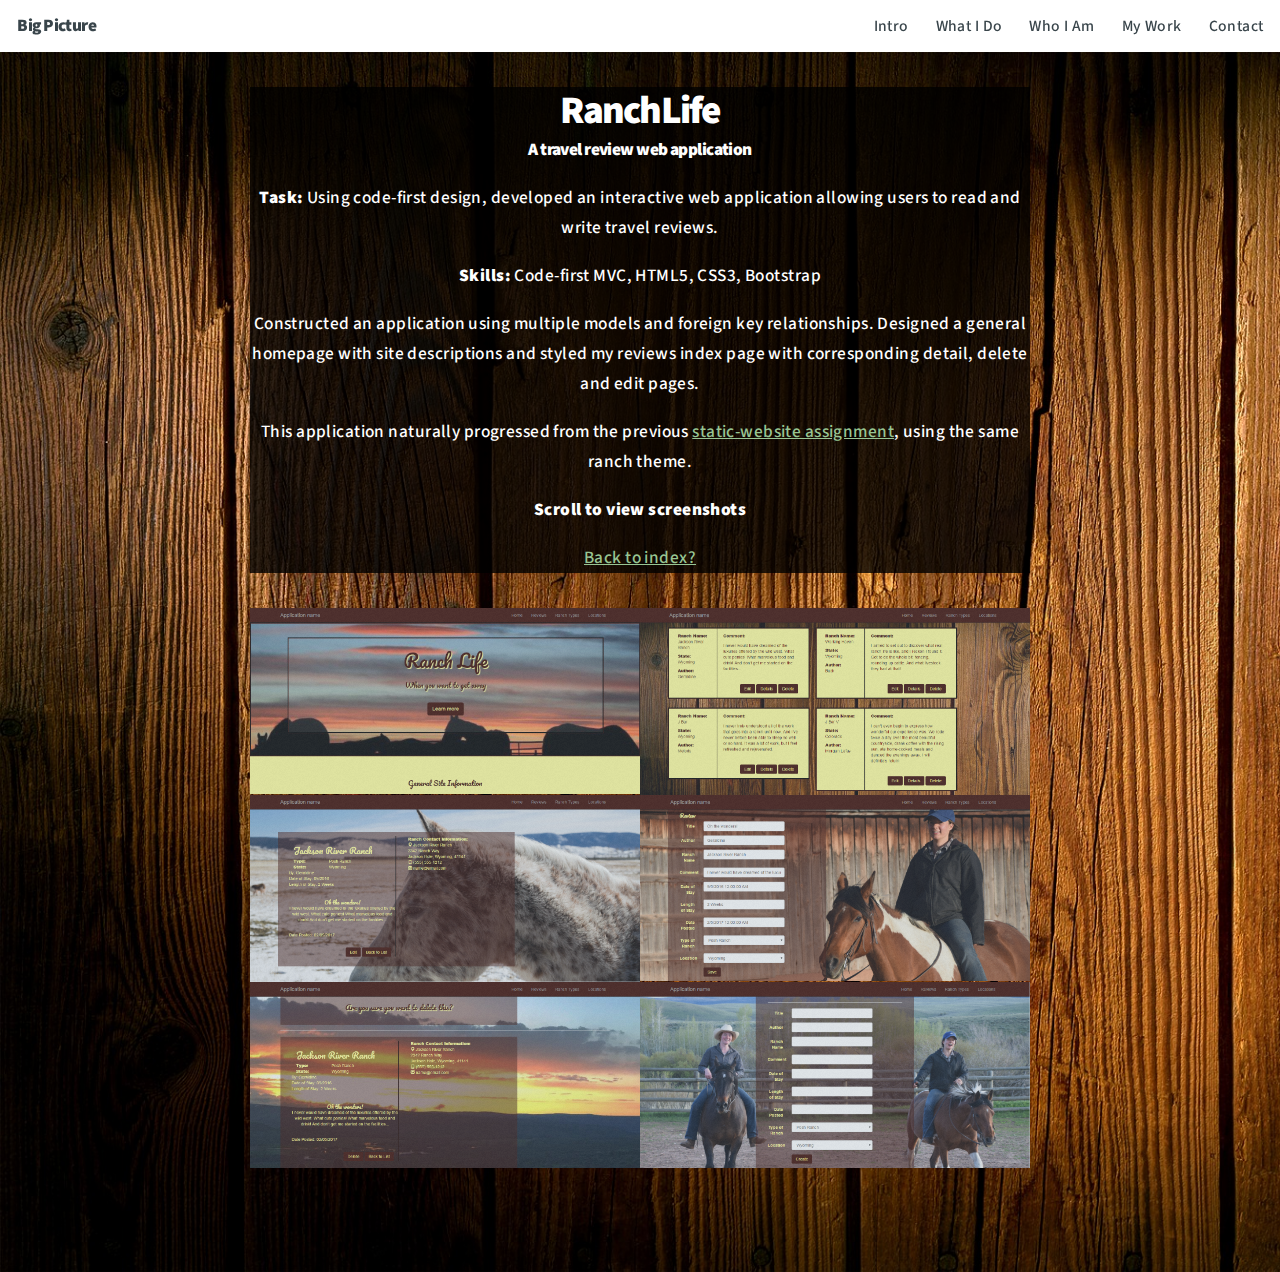
<file: ranchLifeMVC.html>
﻿<!DOCTYPE html>
<html>
<head>
    <title>Big Picture by HTML5 UP</title>
    <meta charset="utf-8" />
    <meta name="viewport" content="width=device-width, initial-scale=1" />
    <!--[if lte IE 8]><script src="assets/js/ie/html5shiv.js"></script><![endif]-->
    <link rel="stylesheet" href="assets/css/main.css" />
    <link href="assets/css/my.css" rel="stylesheet" />
    <!--[if lte IE 8]><link rel="stylesheet" href="assets/css/ie8.css" /><![endif]-->
    <!--[if lte IE 9]><link rel="stylesheet" href="assets/css/ie9.css" /><![endif]-->
</head>
<body>

    <!-- Header -->
    <header id="header">
        <h1>Big Picture</h1>
        <nav>
            <ul>
                <li><a href="#intro">Intro</a></li>
                <li><a href="#one">What I Do</a></li>
                <li><a href="#two">Who I Am</a></li>
                <li><a href="#work">My Work</a></li>
                <li><a href="#contact">Contact</a></li>
            </ul>
        </nav>
    </header>

    <!--Project Display-->
    <section class="main style3 primary ranchLifeTravel">
        <div class="content">
            <div class="textContent">
                <header>
                    <h2>RanchLife</h2>
                    <h3>A travel review web application</h3>
                </header>

                <p><strong>Task:</strong>  Using code-first design, developed an interactive web application allowing users to read and write travel reviews.</p>
                <p><strong>Skills:</strong> Code-first MVC, HTML5, CSS3, Bootstrap</p>
                <p>Constructed an application using multiple models and foreign key relationships. Designed a general homepage with site descriptions and styled my reviews index page with corresponding detail, delete and edit pages. </p>
                <p>This application naturally progressed from the previous <a href="ranchLifeTravel.html">static-website assignment</a>, using the same ranch theme.</p>
                <p><strong>Scroll to view screenshots</strong></p>
                <a href="index.html#three">Back to index?</a>
            </div>

            <!-- Gallery  -->
            <div class="gallery marginTop">
                <article class="from-left">
                    <a href="images/TravelReviewHome.PNG" class="image fit"><img src="images/TravelReviewHome.PNG" title="RanchLife Review Site, Homepage Header" alt="" /></a>
                </article>
                <article class="from-right">
                    <a href="images/TravelReviewIndex.PNG" class="image fit"><img src="images/TravelReviewIndex.PNG" title="RanchLife Review Site, Review Page" alt="" /></a>
                </article>
                <article class="from-left">
                    <a href="images/TravelReviewDetails.PNG" class="image fit"><img src="images/TravelReviewDetails.PNG" title="RanchLife Review Site, Review Details" alt="" /></a>
                </article>
                <article class="from-right">
                    <a href="images/TravelReviewEdit.PNG" class="image fit"><img src="images/TravelReviewEdit.PNG" title="RanchLife Review Site, Edit Review" alt="" /></a>
                </article>
                <article class="from-left">
                    <a href="images/TravelReviewDelete2.PNG" class="image fit"><img src="images/TravelReviewDelete2.PNG" title="RanchLife Review Site, Delete Review" alt="" /></a>
                </article>
                <article class="from-right">
                    <a href="images/TravelReviewCreate.PNG" class="image fit"><img src="images/TravelReviewCreate.PNG" title="RanchLife Review Site, Create Review" alt="" /></a>
                </article>
            </div>

        </div>
    </section>

    <!-- Scripts -->
    <script src="assets/js/jquery.min.js"></script>
    <script src="assets/js/jquery.poptrox.min.js"></script>
    <script src="assets/js/jquery.scrolly.min.js"></script>
    <script src="assets/js/jquery.scrollex.min.js"></script>
    <script src="assets/js/skel.min.js"></script>
    <script src="assets/js/util.js"></script>
    <!--[if lte IE 8]><script src="assets/js/ie/respond.min.js"></script><![endif]-->
    <script src="assets/js/main.js"></script>

</body>
</html>
</file>
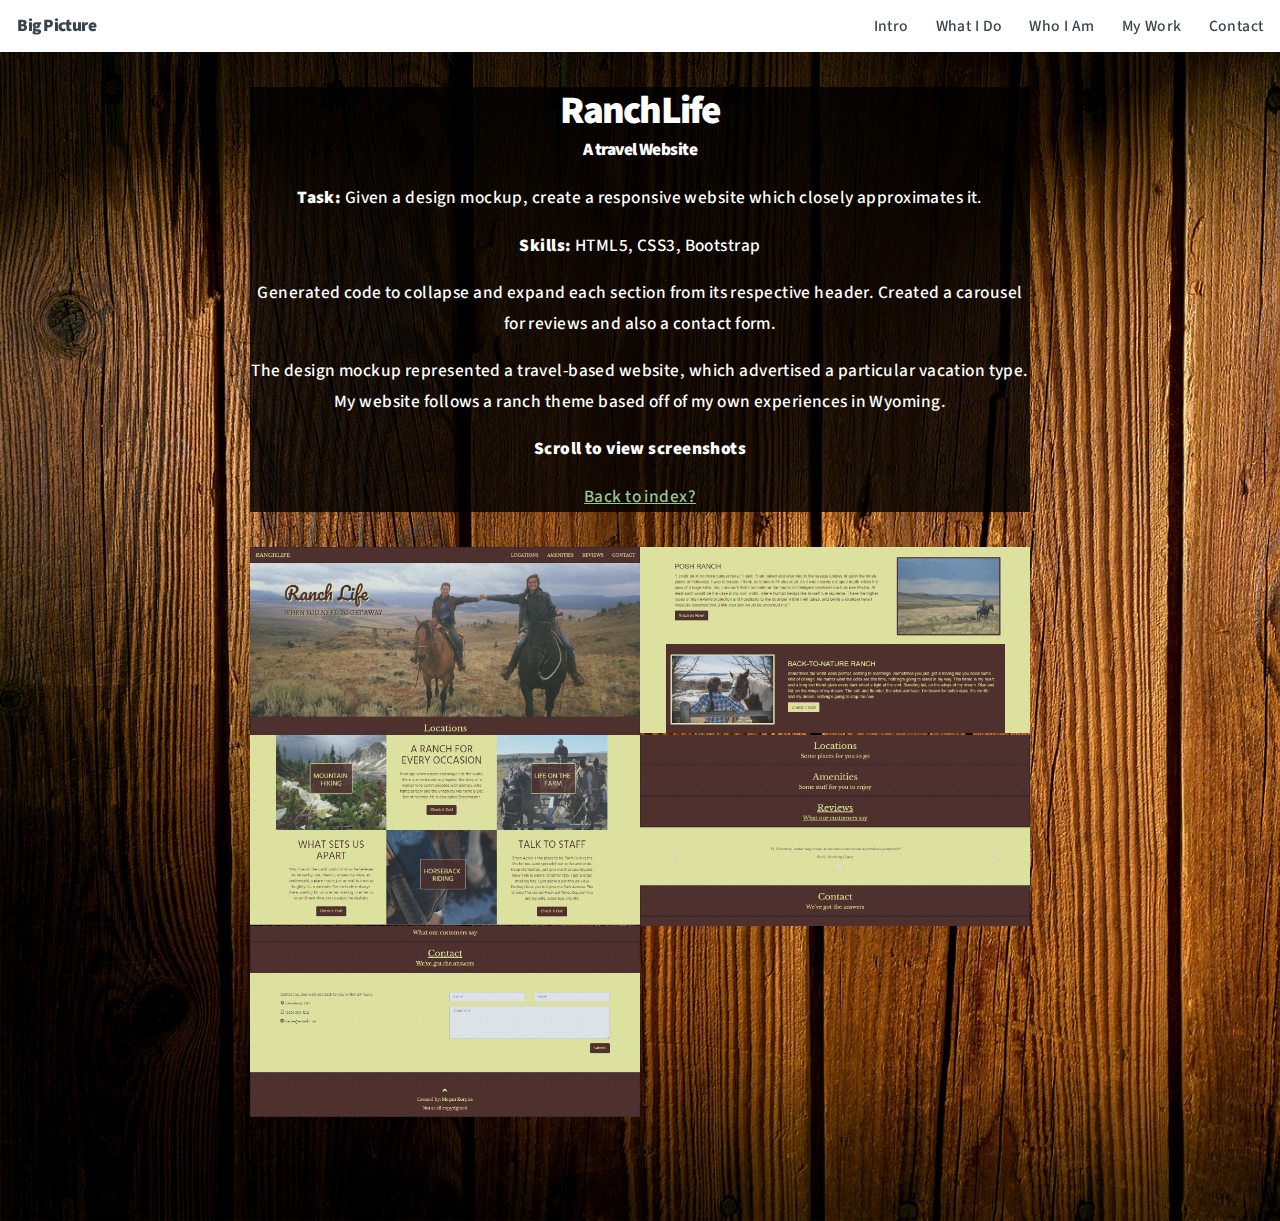
<file: ranchLifeTravel.html>
﻿<!DOCTYPE html>
<html>
<head>
    <title>Big Picture by HTML5 UP</title>
    <meta charset="utf-8" />
    <meta name="viewport" content="width=device-width, initial-scale=1" />
    <!--[if lte IE 8]><script src="assets/js/ie/html5shiv.js"></script><![endif]-->
    <link rel="stylesheet" href="assets/css/main.css" />
    <link href="assets/css/my.css" rel="stylesheet" />
    <!--[if lte IE 8]><link rel="stylesheet" href="assets/css/ie8.css" /><![endif]-->
    <!--[if lte IE 9]><link rel="stylesheet" href="assets/css/ie9.css" /><![endif]-->
</head>
<body>

    <!-- Header -->
    <header id="header">
        <h1>Big Picture</h1>
        <nav>
            <ul>
                <li><a href="#intro">Intro</a></li>
                <li><a href="#one">What I Do</a></li>
                <li><a href="#two">Who I Am</a></li>
                <li><a href="#work">My Work</a></li>
                <li><a href="#contact">Contact</a></li>
            </ul>
        </nav>
    </header>

    <!--Project Display-->
    <section class="main style3 primary ranchLifeTravel">
        <div class="content">
            <div class="textContent">
                <header>
                    <h2>RanchLife</h2>
                    <h3>A travel Website</h3>
                </header>

                <p><strong>Task:</strong> Given a design mockup, create a responsive website which closely approximates it. </p>
                <p><strong>Skills:</strong> HTML5, CSS3, Bootstrap</p>
                <p>Generated code to collapse and expand each section from its respective header. Created a carousel for reviews and also a contact form.</p>
                <p>The design mockup represented a travel-based website, which advertised a particular vacation type. My website follows a ranch theme based off of my own experiences in Wyoming.</p>
                <p><strong>Scroll to view screenshots</strong></p>
                <a href="index.html#two">Back to index?</a>
            </div>

            <!-- Gallery  -->
            <div class="gallery marginTop">
                <article class="from-left">
                    <a href="images/RanchLifeHomeJumbotron.PNG" class="image fit"><img src="images/RanchLifeHomeJumbotron.PNG" title="RanchLife Homepage, Header" alt="" /></a>
                </article>
                <article class="from-right">
                    <a href="images/RanchLifeLocationsExpanded.PNG" class="image fit"><img src="images/RanchLifeLocationsExpanded.PNG" title="RanchLife Locations, Expanded" alt="" /></a>
                </article>
                <article class="from-left">
                    <a href="images/RanchLifeAmmenities.PNG" class="image fit"><img src="images/RanchLifeAmmenities.PNG" title="RanchLife Ammenities, Expanded" alt="" /></a>
                </article>
                <article class="from-right">
                    <a href="images/RanchLifeReviews.PNG" class="image fit"><img src="images/RanchLifeReviews.PNG" title="RanchLife Reviews, Expanded" alt="" /></a>
                </article>
                <article class="from-left">
                    <a href="images/RanchLifeContact.PNG" class="image fit"><img src="images/RanchLifeContact.PNG" title="RanchLife Contact, Expanded" alt="" /></a>
                </article>

            </div>

        </div>
    </section>

    <!-- Scripts -->
    <script src="assets/js/jquery.min.js"></script>
    <script src="assets/js/jquery.poptrox.min.js"></script>
    <script src="assets/js/jquery.scrolly.min.js"></script>
    <script src="assets/js/jquery.scrollex.min.js"></script>
    <script src="assets/js/skel.min.js"></script>
    <script src="assets/js/util.js"></script>
    <!--[if lte IE 8]><script src="assets/js/ie/respond.min.js"></script><![endif]-->
    <script src="assets/js/main.js"></script>

</body>
</html>
</file>
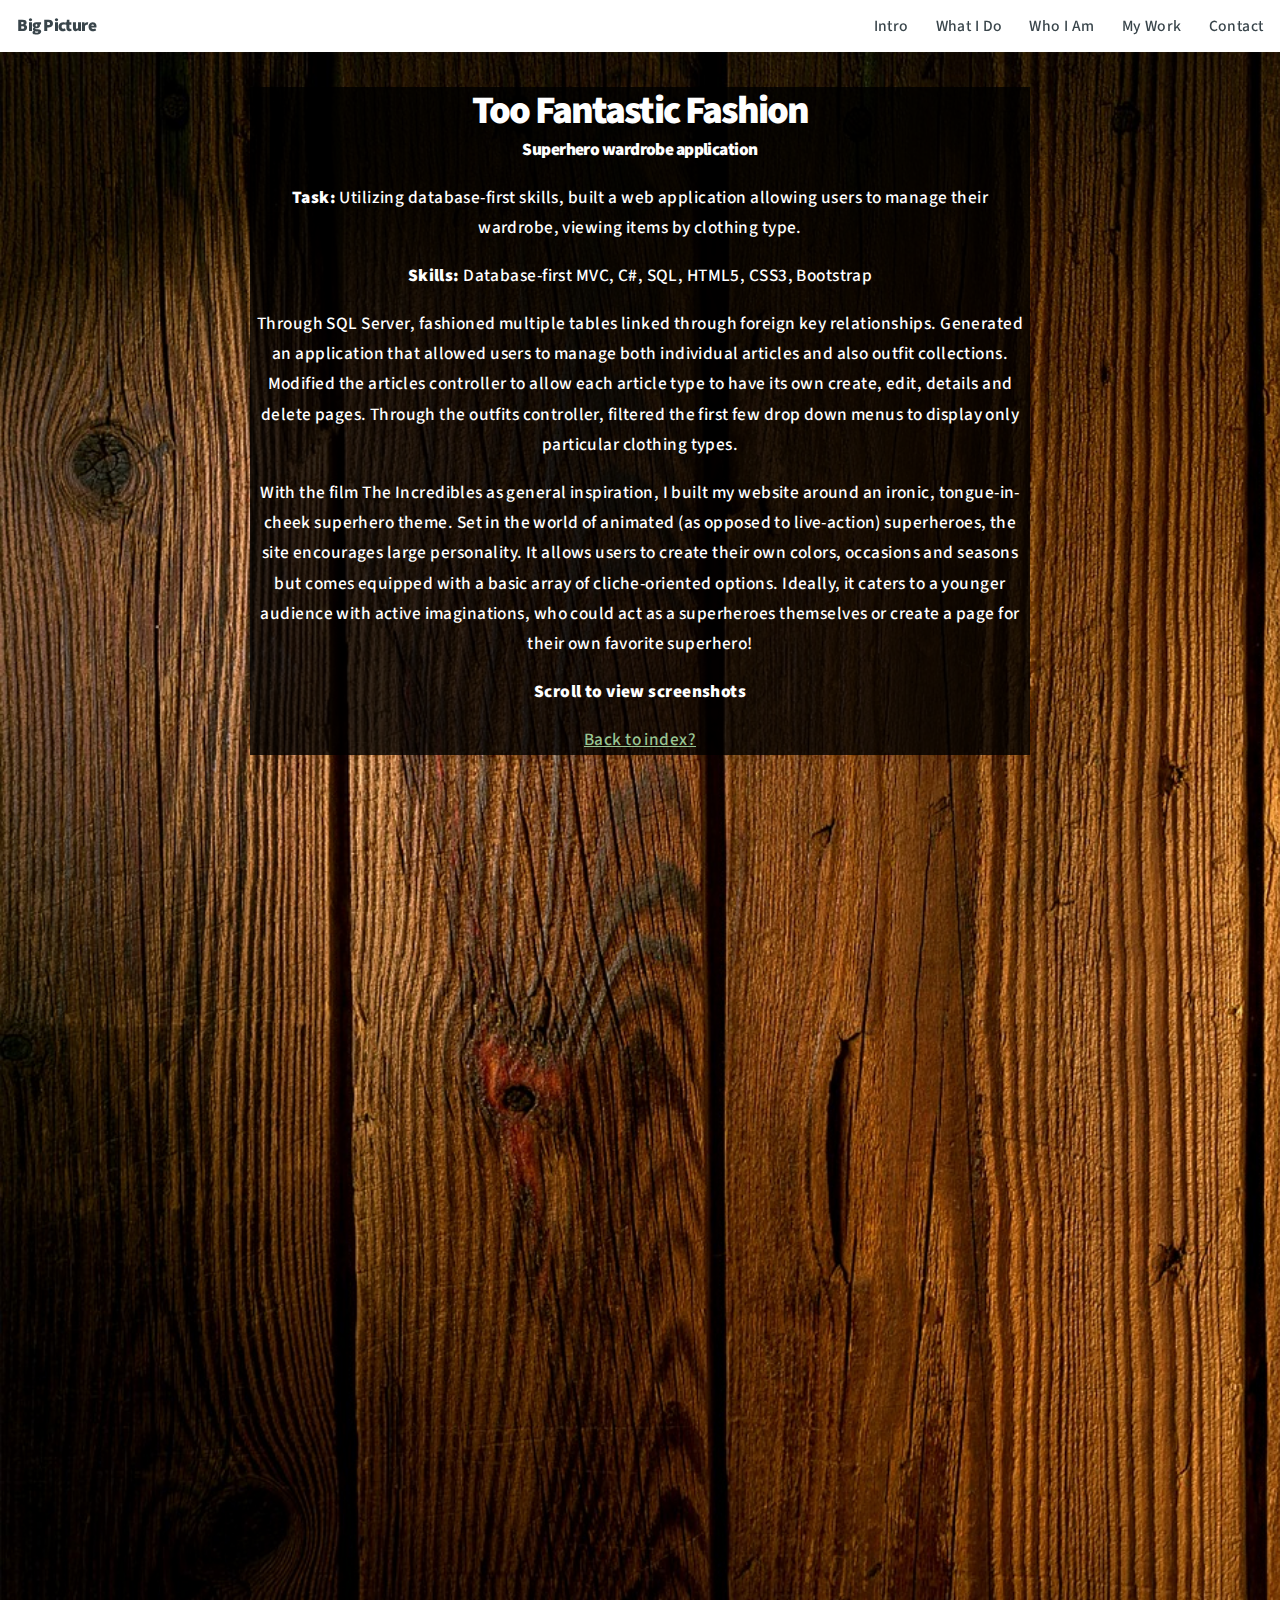
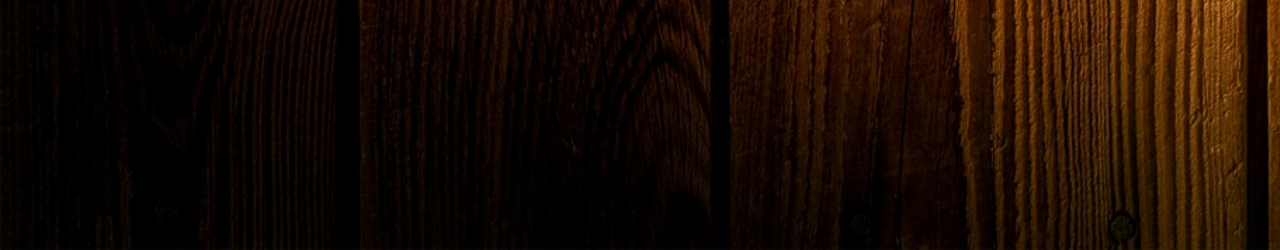
<file: wardrobeMVC.html>
﻿<!DOCTYPE html>
<html>
<head>
    <title>Big Picture by HTML5 UP</title>
    <meta charset="utf-8" />
    <meta name="viewport" content="width=device-width, initial-scale=1" />
    <!--[if lte IE 8]><script src="assets/js/ie/html5shiv.js"></script><![endif]-->
    <link rel="stylesheet" href="assets/css/main.css" />
    <link href="assets/css/my.css" rel="stylesheet" />
    <!--[if lte IE 8]><link rel="stylesheet" href="assets/css/ie8.css" /><![endif]-->
    <!--[if lte IE 9]><link rel="stylesheet" href="assets/css/ie9.css" /><![endif]-->
</head>
<body>

    <!-- Header -->
    <header id="header">
        <h1>Big Picture</h1>
        <nav>
            <ul>
                <li><a href="#intro">Intro</a></li>
                <li><a href="#one">What I Do</a></li>
                <li><a href="#two">Who I Am</a></li>
                <li><a href="#work">My Work</a></li>
                <li><a href="#contact">Contact</a></li>
            </ul>
        </nav>
    </header>

    <!--Project Display-->
    <section class="main style3 primary ranchLifeTravel">
        <div class="content">
            <div class="textContent">
                <header>
                    <h2>Too Fantastic Fashion</h2>
                    <h3>Superhero wardrobe application</h3>
                </header>

                <p><strong>Task:</strong>  Utilizing database-first skills, built a web application allowing users to manage their wardrobe, viewing items by clothing type.</p>
                <p><strong>Skills:</strong> Database-first MVC, C#, SQL, HTML5, CSS3, Bootstrap</p>
                <p>Through SQL Server, fashioned multiple tables linked through foreign key relationships. Generated an application that allowed users to manage both individual articles and also outfit collections. Modified the articles controller to allow each article type to have its own create, edit, details and delete pages. Through the outfits controller, filtered the first few drop down menus to display only particular clothing types.</p>
                <p>
                    With the film The Incredibles as general inspiration, I built my website around an ironic, tongue-in-cheek superhero theme. Set in the world of animated (as opposed to live-action) superheroes, the site encourages large personality. It allows users to create their own colors, occasions and seasons but comes equipped with a basic array of cliche-oriented options. Ideally, it caters to a younger audience with active imaginations, who could act as a superheroes themselves or create a page for their own favorite superhero!
                </p>
                <p><strong>Scroll to view screenshots</strong></p>
                <a href="index.html#about">Back to index?</a>
            </div>

            <!-- Gallery  -->
            <div class="gallery marginTop">
                <article class="from-left">
                    <a href="images/WardrobeHome1.PNG" class="image fit"><img src="images/WardrobeHome1.PNG" title="Too Fantastic Fashion, Homepage Header" alt="" /></a>
                </article>
                <article class="from-right">
                    <a href="images/WardrobeManageArticles.PNG" class="image fit"><img src="images/WardrobeManageArticles.PNG" title="Too Fantastic Fashion, Manage Your Articles" alt="" /></a>
                </article>
                <article class="from-left">
                    <a href="images/WardrobeCapes.PNG" class="image fit"><img src="images/WardrobeCapes.PNG" title="Too Fantastic Fashion, Display Article by Type" alt="" /></a>
                </article>
                <article class="from-right">
                    <a href="images/WardrobeDetails2.PNG" class="image fit"><img src="images/WardrobeDetails2.PNG" title="Too Fantastic Fashion, Article Details" alt="" /></a>
                </article>
                <article class="from-left">
                    <a href="images/WardrobeDelete.PNG" class="image fit"><img src="images/WardrobeDelete.PNG" title="Too Fantastic Fashion, Delete Article" alt="" /></a>
                </article>
                <article class="from-right">
                    <a href="images/WardrobeOutfitsIndex.PNG" class="image fit"><img src="images/WardrobeOutfitsIndex.PNG" title="Too Fantastic Fashion, Outfits Homepage" alt="" /></a>
                </article>
                <article class="from-left">
                    <a href="images/WardrobeOutfitsCreate.PNG" class="image fit"><img src="images/WardrobeOutfitsCreate.PNG" title="Too Fantastic Fashion, Create Outfit" alt="" /></a>
                </article>
                <article class="from-right">
                    <a href="images/WardrobeOutfitsNoCapes.PNG" class="image fit"><img src="images/WardrobeOutfitsNoCapes.PNG" title="Too Fantastic Fashion, Cape Warning Page" alt="" /></a>
                </article>
                <article class="from-left">
                    <a href="images/WardrobeOutfitsDetails2.PNG" class="image fit"><img src="images/WardrobeOutfitsDetails2.PNG" title="Too Fantastic Fashion, Outfits Details" alt="" /></a>
                </article>
                <article class="from-right">
                    <a href="images/WardrobeOutfitsDelete.PNG" class="image fit"><img src="images/WardrobeOutfitsDelete.PNG" title="Too Fantastic Fashion, Outfits Delete" alt="" /></a>
                </article>
            </div>

        </div>
    </section>

    <!-- Scripts -->
    <script src="assets/js/jquery.min.js"></script>
    <script src="assets/js/jquery.poptrox.min.js"></script>
    <script src="assets/js/jquery.scrolly.min.js"></script>
    <script src="assets/js/jquery.scrollex.min.js"></script>
    <script src="assets/js/skel.min.js"></script>
    <script src="assets/js/util.js"></script>
    <!--[if lte IE 8]><script src="assets/js/ie/respond.min.js"></script><![endif]-->
    <script src="assets/js/main.js"></script>

</body>
</html>
</file>
<file: assets/css/my.css>
﻿body {
}

/*HOMEPAGE*/
   #intro div.content .text .noMargin {
        margin-bottom: 0;
    }

/*Pages to show a Project*/
.marginTop {
    margin-top: 2em;
}

section.main.style3.primary.ranchLifeTravel {
    background-image: url('../../images/text-box backgrounds/wood-2065369_1920.jpg');
    background-size: cover;
    background-repeat: no-repeat;
    padding-top: 2em;
    color: white;
}

    section.main.style3.primary.ranchLifeTravel p, a {
        font-weight: 500;
    }

section.main.style3.primary .textContent {
    background-color: rgba(0,0,0,.8);
}


/*About Me*/
#about div.content.box.style2 {
    font-size: 18px;
    width: 60%;
}

    #about div.content.box.style2 .noMargin {
        margin-bottom: 0;
    }

        #about div.content.box.style2 .noMargin p {
            margin-bottom: 0;
        }

/*ABOUT PAGE*/

.altStyle div.content.box.style2 {
    font-size: 18px;
}

.altStyle.wide div.content.box.style2 {
    width: 60%;
}


/* aboutIntro */

#aboutIntro {
    background-image: url('../../images/typewriter.jpg');
    background-size: cover;
    background-attachment: fixed, fixed;
}

/* ancient */

#ancient {
    background-image: url('../../images/About/texture-1362879_1920.jpg');
    background-size: cover;
    background-attachment: fixed, fixed;
    background-position: top left, center center;
}

/* education */

#education {
    background-image: url('../../images/About/old-1130743_1920.jpg');
    background-size: cover;
    background-attachment: fixed, fixed;
    background-position: top left, center center;
}

/* intervening */

#intervening {
    background-image: url('../../images/About/15128869_557617577767829_921436816401402234_o.jpg');
    background-size: cover;
    background-attachment: fixed, fixed;
    background-position: bottom center;
}

/* road */

#road {
    background-image: url('../../images/About/15110279_557476037781983_4728015613734292461_o.jpg');
    background-size: cover;
    background-attachment: fixed, fixed;
    background-position: right center;
}

/* pursuit */

#pursuit {
    background-image: url('../../images/About/15069072_557476094448644_2359782540297696713_o.jpg');
    background-size: cover;
    background-attachment: fixed, fixed;
    background-position: left center;
}

/* passion */

#passion {
    background-image: url('../../images/About/coffee-1869820_1920.jpg');
    background-size: cover;
    background-attachment: fixed, fixed;
    background-position: top left, center center;
}
</file>
<file: assets/css/ie8.css>
/*
	Big Picture by HTML5 UP
	html5up.net | @ajlkn
	Free for personal and commercial use under the CCA 3.0 license (html5up.net/license)
*/

/* Form */

	form input[type="text"],
	form input[type="email"],
	form input[type="password"],
	form select,
	form textarea {
		position: relative;
		-ms-behavior: url("assets/js/ie/PIE.htc");
		border: solid 1px;
	}

/* Button */

	input[type="button"],
	input[type="submit"],
	input[type="reset"],
	.button,
	button {
		position: relative;
		-ms-behavior: url("assets/js/ie/PIE.htc");
	}

		input[type="button"].down,
		input[type="submit"].down,
		input[type="reset"].down,
		.button.down,
		button.down {
			text-indent: 0;
		}

/* Footer */

	#footer {
		color: #fff;
	}

/* Intro */

	#intro {
		-ms-behavior: url("assets/js/ie/backgroundsize.min.htc");
		background: url("../../images/intro.jpg");
		background-size: cover;
	}

		#intro .content {
			position: relative;
			z-index: 1;
		}

		#intro:after {
			content: '';
			background: url("images/overlay.png");
			width: 100%;
			height: 100%;
			position: absolute;
			left: 0;
			top: 0;
		}

/* One */

	#one {
		-ms-behavior: url("assets/js/ie/backgroundsize.min.htc");
		background: url("../../images/one.jpg");
		background-size: cover;
	}

		#one .content {
			position: relative;
			z-index: 1;
		}

		#one.left:before, #one.right:after {
			content: '';
			background: url("images/overlay.png");
			width: 100%;
			height: 100%;
			position: absolute;
			left: 0;
			top: 0;
		}

/* Two */

	#two {
		-ms-behavior: url("assets/js/ie/backgroundsize.min.htc");
		background: url("../../images/two.jpg");
		background-size: cover;
	}

		#two .content {
			position: relative;
			z-index: 1;
		}

		#two.left:before, #two.right:after {
			content: '';
			background: url("images/overlay.png");
			width: 100%;
			height: 100%;
			position: absolute;
			left: 0;
			top: 0;
		}
</file>
<file: assets/css/ie9.css>
/*
	Big Picture by HTML5 UP
	html5up.net | @ajlkn
	Free for personal and commercial use under the CCA 3.0 license (html5up.net/license)
*/

/* Loader */

	body:before, body:after {
		display: none !important;
	}

/* Gallery */

	.gallery:after {
		content: '';
		display: block;
		clear: both;
	}

	.gallery article {
		float: left;
	}

/* Main */

	.main.fullscreen {
		min-height: 0;
	}

	.main.style1 > .content {
		margin: 0 auto;
	}

/* Poptrox */

	.poptrox-popup .loader {
		display: none !important;
	}
</file>
<file: assets/css/main.css>
@import url("https://fonts.googleapis.com/css?family=Source+Sans+Pro:300,900");
@import url("font-awesome.min.css");

/*
	Big Picture by HTML5 UP
	html5up.net | @ajlkn
	Free for personal and commercial use under the CCA 3.0 license (html5up.net/license)
*/

/* Reset */

html, body, div, span, applet, object, iframe, h1, h2, h3, h4, h5, h6, p, blockquote, pre, a, abbr, acronym, address, big, cite, code, del, dfn, em, img, ins, kbd, q, s, samp, small, strike, strong, sub, sup, tt, var, b, u, i, center, dl, dt, dd, ol, ul, li, fieldset, form, label, legend, table, caption, tbody, tfoot, thead, tr, th, td, article, aside, canvas, details, embed, figure, figcaption, footer, header, hgroup, menu, nav, output, ruby, section, summary, time, mark, audio, video {
    margin: 0;
    padding: 0;
    border: 0;
    font-size: 100%;
    font: inherit;
    vertical-align: baseline;
}

article, aside, details, figcaption, figure, footer, header, hgroup, menu, nav, section {
    display: block;
}

body {
    line-height: 1;
}

ol, ul {
    list-style: none;
}

blockquote, q {
    quotes: none;
}

    blockquote:before, blockquote:after, q:before, q:after {
        content: '';
        content: none;
    }

table {
    border-collapse: collapse;
    border-spacing: 0;
}

body {
    -webkit-text-size-adjust: none;
}

/* Box Model */

*, *:before, *:after {
    -moz-box-sizing: border-box;
    -webkit-box-sizing: border-box;
    box-sizing: border-box;
}

/* Basic */

@-ms-viewport {
    width: device-width;
}

html {
    height: 100%;
}

body {
    background: #ffffff;
    height: 100%;
    min-width: 320px;
}

    body.is-loading *, body.is-loading *:before, body.is-loading *:after {
        -moz-animation: none !important;
        -webkit-animation: none !important;
        -ms-animation: none !important;
        animation: none !important;
        -moz-transition: none !important;
        -webkit-transition: none !important;
        -ms-transition: none !important;
        transition: none !important;
    }

/* Spinner */

@-moz-keyframes spinner-rotate {
    0% {
        -moz-transform: scale(1) rotate(0deg);
        -webkit-transform: scale(1) rotate(0deg);
        -ms-transform: scale(1) rotate(0deg);
        transform: scale(1) rotate(0deg);
    }

    100% {
        -moz-transform: scale(1) rotate(360deg);
        -webkit-transform: scale(1) rotate(360deg);
        -ms-transform: scale(1) rotate(360deg);
        transform: scale(1) rotate(360deg);
    }
}

@-webkit-keyframes spinner-rotate {
    0% {
        -moz-transform: scale(1) rotate(0deg);
        -webkit-transform: scale(1) rotate(0deg);
        -ms-transform: scale(1) rotate(0deg);
        transform: scale(1) rotate(0deg);
    }

    100% {
        -moz-transform: scale(1) rotate(360deg);
        -webkit-transform: scale(1) rotate(360deg);
        -ms-transform: scale(1) rotate(360deg);
        transform: scale(1) rotate(360deg);
    }
}

@-ms-keyframes spinner-rotate {
    0% {
        -moz-transform: scale(1) rotate(0deg);
        -webkit-transform: scale(1) rotate(0deg);
        -ms-transform: scale(1) rotate(0deg);
        transform: scale(1) rotate(0deg);
    }

    100% {
        -moz-transform: scale(1) rotate(360deg);
        -webkit-transform: scale(1) rotate(360deg);
        -ms-transform: scale(1) rotate(360deg);
        transform: scale(1) rotate(360deg);
    }
}

@keyframes spinner-rotate {
    0% {
        -moz-transform: scale(1) rotate(0deg);
        -webkit-transform: scale(1) rotate(0deg);
        -ms-transform: scale(1) rotate(0deg);
        transform: scale(1) rotate(0deg);
    }

    100% {
        -moz-transform: scale(1) rotate(360deg);
        -webkit-transform: scale(1) rotate(360deg);
        -ms-transform: scale(1) rotate(360deg);
        transform: scale(1) rotate(360deg);
    }
}

/* Loader */

@-moz-keyframes spinner-show {
    0% {
        opacity: 0;
    }

    100% {
        opacity: 1;
    }
}

@-webkit-keyframes spinner-show {
    0% {
        opacity: 0;
    }

    100% {
        opacity: 1;
    }
}

@-ms-keyframes spinner-show {
    0% {
        opacity: 0;
    }

    100% {
        opacity: 1;
    }
}

@keyframes spinner-show {
    0% {
        opacity: 0;
    }

    100% {
        opacity: 1;
    }
}

@-moz-keyframes spinner-hide {
    0% {
        -moz-transform: scale(1) rotate(0deg);
        -webkit-transform: scale(1) rotate(0deg);
        -ms-transform: scale(1) rotate(0deg);
        transform: scale(1) rotate(0deg);
        color: #e5e6e7;
        z-index: 100001;
    }

    99% {
        -moz-transform: scale(0.5) rotate(360deg);
        -webkit-transform: scale(0.5) rotate(360deg);
        -ms-transform: scale(0.5) rotate(360deg);
        transform: scale(0.5) rotate(360deg);
        color: #e5e6e7;
        z-index: 100001;
    }

    100% {
        -moz-transform: scale(0.5) rotate(360deg);
        -webkit-transform: scale(0.5) rotate(360deg);
        -ms-transform: scale(0.5) rotate(360deg);
        transform: scale(0.5) rotate(360deg);
        color: #e5e6e7;
        z-index: -1;
    }
}

@-webkit-keyframes spinner-hide {
    0% {
        -moz-transform: scale(1) rotate(0deg);
        -webkit-transform: scale(1) rotate(0deg);
        -ms-transform: scale(1) rotate(0deg);
        transform: scale(1) rotate(0deg);
        color: #e5e6e7;
        z-index: 100001;
    }

    99% {
        -moz-transform: scale(0.5) rotate(360deg);
        -webkit-transform: scale(0.5) rotate(360deg);
        -ms-transform: scale(0.5) rotate(360deg);
        transform: scale(0.5) rotate(360deg);
        color: #e5e6e7;
        z-index: 100001;
    }

    100% {
        -moz-transform: scale(0.5) rotate(360deg);
        -webkit-transform: scale(0.5) rotate(360deg);
        -ms-transform: scale(0.5) rotate(360deg);
        transform: scale(0.5) rotate(360deg);
        color: #e5e6e7;
        z-index: -1;
    }
}

@-ms-keyframes spinner-hide {
    0% {
        -moz-transform: scale(1) rotate(0deg);
        -webkit-transform: scale(1) rotate(0deg);
        -ms-transform: scale(1) rotate(0deg);
        transform: scale(1) rotate(0deg);
        color: #e5e6e7;
        z-index: 100001;
    }

    99% {
        -moz-transform: scale(0.5) rotate(360deg);
        -webkit-transform: scale(0.5) rotate(360deg);
        -ms-transform: scale(0.5) rotate(360deg);
        transform: scale(0.5) rotate(360deg);
        color: #e5e6e7;
        z-index: 100001;
    }

    100% {
        -moz-transform: scale(0.5) rotate(360deg);
        -webkit-transform: scale(0.5) rotate(360deg);
        -ms-transform: scale(0.5) rotate(360deg);
        transform: scale(0.5) rotate(360deg);
        color: #e5e6e7;
        z-index: -1;
    }
}

@keyframes spinner-hide {
    0% {
        -moz-transform: scale(1) rotate(0deg);
        -webkit-transform: scale(1) rotate(0deg);
        -ms-transform: scale(1) rotate(0deg);
        transform: scale(1) rotate(0deg);
        color: #e5e6e7;
        z-index: 100001;
    }

    99% {
        -moz-transform: scale(0.5) rotate(360deg);
        -webkit-transform: scale(0.5) rotate(360deg);
        -ms-transform: scale(0.5) rotate(360deg);
        transform: scale(0.5) rotate(360deg);
        color: #e5e6e7;
        z-index: 100001;
    }

    100% {
        -moz-transform: scale(0.5) rotate(360deg);
        -webkit-transform: scale(0.5) rotate(360deg);
        -ms-transform: scale(0.5) rotate(360deg);
        transform: scale(0.5) rotate(360deg);
        color: #e5e6e7;
        z-index: -1;
    }
}

@-moz-keyframes overlay-hide {
    0% {
        opacity: 1;
        z-index: 100000;
    }

    15% {
        opacity: 1;
        z-index: 100000;
    }

    99% {
        opacity: 0;
        z-index: 100000;
    }

    100% {
        opacity: 0;
        z-index: -1;
    }
}

@-webkit-keyframes overlay-hide {
    0% {
        opacity: 1;
        z-index: 100000;
    }

    15% {
        opacity: 1;
        z-index: 100000;
    }

    99% {
        opacity: 0;
        z-index: 100000;
    }

    100% {
        opacity: 0;
        z-index: -1;
    }
}

@-ms-keyframes overlay-hide {
    0% {
        opacity: 1;
        z-index: 100000;
    }

    15% {
        opacity: 1;
        z-index: 100000;
    }

    99% {
        opacity: 0;
        z-index: 100000;
    }

    100% {
        opacity: 0;
        z-index: -1;
    }
}

@keyframes overlay-hide {
    0% {
        opacity: 1;
        z-index: 100000;
    }

    15% {
        opacity: 1;
        z-index: 100000;
    }

    99% {
        opacity: 0;
        z-index: 100000;
    }

    100% {
        opacity: 0;
        z-index: -1;
    }
}

body {
    text-decoration: none;
}

    body:before {
        -moz-animation: spinner-show 1.5s 1 0.25s ease forwards, spinner-hide 0.25s ease-in-out forwards !important;
        -webkit-animation: spinner-show 1.5s 1 0.25s ease forwards, spinner-hide 0.25s ease-in-out forwards !important;
        -ms-animation: spinner-show 1.5s 1 0.25s ease forwards, spinner-hide 0.25s ease-in-out forwards !important;
        animation: spinner-show 1.5s 1 0.25s ease forwards, spinner-hide 0.25s ease-in-out forwards !important;
        -moz-transform-origin: 50% 50%;
        -webkit-transform-origin: 50% 50%;
        -ms-transform-origin: 50% 50%;
        transform-origin: 50% 50%;
        -moz-osx-font-smoothing: grayscale;
        -webkit-font-smoothing: antialiased;
        font-family: FontAwesome;
        font-style: normal;
        font-weight: normal;
        text-transform: none !important;
        color: #e5e6e7;
        content: '\f1ce';
        cursor: default;
        display: block;
        font-size: 2em;
        height: 2em;
        left: 50%;
        line-height: 2em;
        margin: -1em 0 0 -1em;
        opacity: 0;
        position: fixed;
        text-align: center;
        top: 50%;
        width: 2em;
        z-index: -1;
    }

    body:after {
        -moz-animation: overlay-hide 1.5s ease-in forwards !important;
        -webkit-animation: overlay-hide 1.5s ease-in forwards !important;
        -ms-animation: overlay-hide 1.5s ease-in forwards !important;
        animation: overlay-hide 1.5s ease-in forwards !important;
        background: #ffffff;
        content: '';
        display: block;
        height: 100%;
        left: 0;
        opacity: 0;
        position: fixed;
        top: 0;
        width: 100%;
        z-index: -1;
    }

    body.is-loading:before {
        -moz-animation: spinner-show 1.5s 1 0.25s ease forwards, spinner-rotate 0.75s infinite linear !important;
        -webkit-animation: spinner-show 1.5s 1 0.25s ease forwards, spinner-rotate 0.75s infinite linear !important;
        -ms-animation: spinner-show 1.5s 1 0.25s ease forwards, spinner-rotate 0.75s infinite linear !important;
        animation: spinner-show 1.5s 1 0.25s ease forwards, spinner-rotate 0.75s infinite linear !important;
        z-index: 100001;
    }

    body.is-loading:after {
        -moz-animation: none !important;
        -webkit-animation: none !important;
        -ms-animation: none !important;
        animation: none !important;
        opacity: 1;
        z-index: 100000;
    }

@media (-webkit-min-device-pixel-ratio: 2) {

    body:before {
        line-height: 2.025em;
    }
}

/* Type */

body, input, textarea, select {
    font-family: "Source Sans Pro", "sans-serif";
    font-weight: 300;
    font-size: 18pt;
    line-height: 1.75em;
    color: #39454b;
    letter-spacing: 0.025em;
}

@media screen and (max-width: 1920px) {

    body, input, textarea, select {
        font-size: 17pt;
    }
}

@media screen and (max-width: 1680px) {

    body, input, textarea, select {
        font-size: 15pt;
    }
}

@media screen and (max-width: 1280px) {

    body, input, textarea, select {
        font-size: 13pt;
    }
}

@media screen and (max-width: 1000px) {

    body, input, textarea, select {
        font-size: 13pt;
    }
}

@media screen and (max-width: 736px) {

    body, input, textarea, select {
        font-size: 12pt;
        line-height: 1.5em;
    }
}

h1, h2, h3, h4, h5, h6 {
    font-weight: 900;
    color: inherit;
    letter-spacing: -0.0325em;
}

    h1 a, h2 a, h3 a, h4 a, h5 a, h6 a {
        color: inherit;
        text-decoration: none;
    }

h2 {
    font-size: 2.25em;
    line-height: 1.25em;
    letter-spacing: -0.05em;
}

@media screen and (max-width: 736px) {

    h2 {
        font-size: 1.5em;
    }
}

strong, b {
    font-weight: 900;
    color: inherit;
}

em, i {
    font-style: italic;
}

a {
    -moz-transition: color 0.2s ease-in-out;
    -webkit-transition: color 0.2s ease-in-out;
    -ms-transition: color 0.2s ease-in-out;
    transition: color 0.2s ease-in-out;
    color: #98c593;
}

sub {
    position: relative;
    top: 0.5em;
    font-size: 0.8em;
}

sup {
    position: relative;
    top: -0.5em;
    font-size: 0.8em;
}

hr {
    border: 0;
    border-top: solid 1px #e5e6e7;
}

blockquote {
    border-left: solid 0.5em #e5e6e7;
    padding: 1em 0 1em 2em;
    font-style: italic;
}

p, ul, ol, dl, table {
    margin-bottom: 1em;
}

/* Box */

.box {
    /*background: #ffffff;  #DBCEA9*/
    background: #CFCCAB;
    color: #39454b;
    padding: 2em;
}

    .box > :last-child {
        margin-bottom: 0;
    }

    .box.style2 {
        padding: 3.5em 2.5em 3.5em 2.5em;
    }

@media screen and (max-width: 736px) {

    .box {
        padding: 1em;
    }

        .box.style2 {
            padding: 1.5em 1.25em 1.5em 1.25em;
            background-color: rgba(255, 255, 255, 0.9);
        }
}

/* Button */

input[type="button"],
input[type="submit"],
input[type="reset"],
.button,
button {
    -moz-appearance: none;
    -webkit-appearance: none;
    -ms-appearance: none;
    appearance: none;
    -moz-transition: background-color 0.2s ease-in-out;
    -webkit-transition: background-color 0.2s ease-in-out;
    -ms-transition: background-color 0.2s ease-in-out;
    transition: background-color 0.2s ease-in-out;
    background-color: #98c593;
    border: 0;
    border-radius: 3.5em;
    color: #ffffff;
    cursor: pointer;
    display: inline-block;
    height: 3.5em;
    line-height: 3.5em;
    outline: 0;
    padding: 0 2em 0 2em;
    position: relative;
    text-align: center;
    text-decoration: none;
}

    input[type="button"].down,
    input[type="submit"].down,
    input[type="reset"].down,
    .button.down,
    button.down {
        width: 5em;
        height: 5em;
        line-height: 4.5em;
        padding: 0;
        background-image: url("images/dark-arrow.svg");
        background-position: center center;
        background-repeat: no-repeat;
        text-indent: -10em;
        overflow: hidden;
    }

        input[type="button"].down.anchored,
        input[type="submit"].down.anchored,
        input[type="reset"].down.anchored,
        .button.down.anchored,
        button.down.anchored {
            bottom: 0;
            border-bottom: 0;
            border-radius: 3em 3em 0 0;
            height: 4.5em;
            margin-left: -2.5em;
        }

    input[type="button"].anchored,
    input[type="submit"].anchored,
    input[type="reset"].anchored,
    .button.anchored,
    button.anchored {
        position: absolute;
        left: 50%;
    }

    input[type="button"]:hover,
    input[type="submit"]:hover,
    input[type="reset"]:hover,
    .button:hover,
    button:hover {
        background-color: #a8cea4;
    }

    input[type="button"]:active,
    input[type="submit"]:active,
    input[type="reset"]:active,
    .button:active,
    button:active {
        background-color: #88bc82;
    }

    input[type="button"].style2,
    input[type="submit"].style2,
    input[type="reset"].style2,
    .button.style2,
    button.style2 {
        background-color: transparent;
        border: solid 2px #e5e6e7;
        color: inherit;
    }

        input[type="button"].style2:hover,
        input[type="submit"].style2:hover,
        input[type="reset"].style2:hover,
        .button.style2:hover,
        button.style2:hover {
            background-color: rgba(229, 230, 231, 0.25);
        }

        input[type="button"].style2:active,
        input[type="submit"].style2:active,
        input[type="reset"].style2:active,
        .button.style2:active,
        button.style2:active {
            background-color: rgba(229, 230, 231, 0.375);
        }

        input[type="button"].style2.down,
        input[type="submit"].style2.down,
        input[type="reset"].style2.down,
        .button.style2.down,
        button.style2.down {
            background-image: url("images/arrow.svg");
        }

/* Form */

form {
    margin: 0 0 2em 0;
}

    form .field {
        margin: 0 0 1.5em 0;
    }

        form .field.half {
            width: 50%;
            float: left;
            padding: 0 0 0 0.75em;
        }

            form .field.half.first {
                padding: 0 0.75em 0 0;
            }

    form > .actions {
        margin: 1.5em 0 0 0 !important;
    }

@media screen and (max-width: 736px) {

    form .field {
        margin: 0 0 1em 0;
    }

        form .field.half {
            padding: 0 0 0 0.5em;
        }

            form .field.half.first {
                padding: 0 0.5em 0 0;
            }

    form > .actions {
        margin: 1em 0 0 0 !important;
    }
}

@media screen and (max-width: 480px) {

    form .field.half {
        width: 100%;
        float: none;
        padding: 0;
    }

        form .field.half.first {
            padding: 0;
        }
}

label {
    display: block;
}

input[type="text"],
input[type="password"],
input[type="email"],
input[type="tel"],
input[type="search"],
input[type="url"],
select,
textarea {
    -moz-appearance: none;
    -webkit-appearance: none;
    -ms-appearance: none;
    appearance: none;
    -moz-transition: border-color 0.2s ease-in-out, color 0.2s ease-in-out;
    -webkit-transition: border-color 0.2s ease-in-out, color 0.2s ease-in-out;
    -ms-transition: border-color 0.2s ease-in-out, color 0.2s ease-in-out;
    transition: border-color 0.2s ease-in-out, color 0.2s ease-in-out;
    color: #39454b;
    display: block;
    width: 100%;
    padding: 0.65em 0.75em;
    background: none;
    border: solid 2px #e5e6e7;
    color: inherit;
    border-radius: 0.5em;
    outline: none;
}

    input[type="text"]:focus,
    input[type="password"]:focus,
    input[type="email"]:focus,
    input[type="tel"]:focus,
    input[type="search"]:focus,
    input[type="url"]:focus,
    select:focus,
    textarea:focus {
        border-color: #9ac8e9;
    }

input[type="text"],
input[type="password"],
input[type="email"],
input[type="tel"],
input[type="search"],
input[type="url"],
select {
    line-height: 1.35em;
}

textarea {
    min-height: 8em;
}

::-moz-focus-inner {
    border: 0;
}

::-webkit-input-placeholder {
    opacity: 0.375;
}

:-moz-placeholder {
    opacity: 0.375;
}

::-moz-placeholder {
    opacity: 0.375;
}

:-ms-input-placeholder {
    opacity: 0.375;
}

.formerize-placeholder {
    opacity: 0.375;
}

/* Icon */

.icon {
    text-decoration: none;
}

    .icon:before {
        display: inline-block;
        font-family: FontAwesome;
        font-size: 1.25em;
        text-decoration: none;
        font-style: normal;
        font-weight: normal;
        line-height: 1;
        -webkit-font-smoothing: antialiased;
        -moz-osx-font-smoothing: grayscale;
    }

    .icon > .label {
        display: none;
    }

/* Image */

.image {
    position: relative;
    display: inline-block;
}

    .image:before {
        content: '';
        position: absolute;
        left: 0;
        top: 0;
        width: 100%;
        height: 100%;
        background: url("images/overlay.png");
    }

    .image img {
        display: block;
        width: 100%;
    }

    .image.featured {
        display: block;
        width: 100%;
        margin: 0 0 2em 0;
    }

    .image.fit {
        display: block;
        width: 100%;
    }

    .image.left {
        float: left;
        margin: 0 2em 2em 0;
    }

    .image.centered {
        display: block;
        margin: 0 0 2em 0;
    }

        .image.centered img {
            margin: 0 auto;
            width: auto;
        }

/* List */

ul.default {
    list-style: disc;
    padding-left: 1em;
}

    ul.default li {
        padding-left: 0.5em;
    }

ul.icons {
    cursor: default;
}

    ul.icons li {
        display: inline-block;
    }

    ul.icons a {
        display: inline-block;
        width: 2em;
        height: 2em;
        line-height: 2em;
        text-align: center;
        border: 0;
    }

ul.menu {
    cursor: default;
}

    ul.menu li {
        display: inline-block;
        line-height: 1em;
        border-left: solid 1px #e5e6e7;
        padding: 0 0 0 0.5em;
        margin: 0 0 0 0.5em;
    }

        ul.menu li:first-child {
            border-left: 0;
            padding-left: 0;
            margin-left: 0;
        }

ul.actions {
    cursor: default;
}

    ul.actions li {
        display: inline-block;
        margin: 0 0 0 0.5em;
    }

        ul.actions li:first-child {
            margin-left: 0;
        }

ol.default {
    list-style: decimal;
    padding-left: 1.25em;
}

    ol.default li {
        padding-left: 0.25em;
    }

/* Sections/Article */

header {
    margin-bottom: 1em;
}

    header p {
        display: block;
        margin: 1em 0 0 0;
        padding: 0 0 0.5em 0;
    }

footer {
    margin-top: 2em;
}

/* Table */

table {
    width: 100%;
}

    table.default {
        width: 100%;
    }

        table.default tbody tr:nth-child(2n+2) {
            background: rgba(229, 230, 231, 0.5);
        }

        table.default td {
            padding: 0.5em 1em 0.5em 1em;
        }

        table.default th {
            text-align: left;
            font-weight: 900;
            padding: 0.5em 1em 0.5em 1em;
        }

        table.default thead {
            background: #39454b;
            color: #ffffff;
        }

        table.default tfoot {
            background: #e5e6e7;
        }

/* Poptrox */

.poptrox-popup {
    -moz-box-sizing: content-box;
    -webkit-box-sizing: content-box;
    -ms-box-sizing: content-box;
    box-sizing: content-box;
    background: #fff;
    padding-bottom: 3em;
    box-shadow: 0 0.1em 0.15em 0 rgba(0, 0, 0, 0.15);
}

    .poptrox-popup .loader {
        position: absolute;
        top: 50%;
        left: 50%;
        margin: -1em 0 0 -1em;
        width: 2em;
        height: 2em;
        display: block;
        font-size: 2em;
    }

        .poptrox-popup .loader:before {
            -moz-animation: spinner-rotate 0.75s infinite linear !important;
            -webkit-animation: spinner-rotate 0.75s infinite linear !important;
            -ms-animation: spinner-rotate 0.75s infinite linear !important;
            animation: spinner-rotate 0.75s infinite linear !important;
            -moz-osx-font-smoothing: grayscale;
            -webkit-font-smoothing: antialiased;
            font-family: FontAwesome;
            font-style: normal;
            font-weight: normal;
            text-transform: none !important;
            color: #e5e6e7;
            content: '\f1ce';
            cursor: default;
            display: block;
            height: 2em;
            left: 0;
            line-height: 2em;
            position: absolute;
            text-align: center;
            top: 0;
            width: 2em;
        }

    .poptrox-popup .caption {
        position: absolute;
        bottom: 0;
        left: 0;
        background: #ffffff;
        width: 100%;
        height: 3em;
        line-height: 2.8em;
        text-align: center;
        cursor: default;
        z-index: 1;
        font-size: 0.9em;
    }

    .poptrox-popup .nav-next,
    .poptrox-popup .nav-previous {
        -moz-transition: opacity 0.2s ease-in-out;
        -webkit-transition: opacity 0.2s ease-in-out;
        -ms-transition: opacity 0.2s ease-in-out;
        transition: opacity 0.2s ease-in-out;
        position: absolute;
        top: 0;
        width: 50%;
        height: 100%;
        opacity: 0;
        cursor: pointer;
        background: rgba(0, 0, 0, 0.01);
        -webkit-tap-highlight-color: rgba(255, 255, 255, 0);
    }

        .poptrox-popup .nav-next:before,
        .poptrox-popup .nav-previous:before {
            content: '';
            position: absolute;
            width: 96px;
            height: 64px;
            background: url("images/poptrox-nav.svg");
            top: calc(50% - 1.5em);
            margin: -32px 0 0 0;
        }

    .poptrox-popup:hover .nav-next,
    .poptrox-popup:hover .nav-previous {
        opacity: 0.5;
    }

        .poptrox-popup:hover .nav-next:hover,
        .poptrox-popup:hover .nav-previous:hover {
            opacity: 1.0;
        }

    .poptrox-popup .nav-previous:before {
        -moz-transform: scaleX(-1);
        -webkit-transform: scaleX(-1);
        -ms-transform: scaleX(-1);
        transform: scaleX(-1);
        -ms-filter: "FlipH";
        filter: FlipH;
    }

    .poptrox-popup .nav-next {
        right: 0;
    }

        .poptrox-popup .nav-next:before {
            right: 0;
        }

    .poptrox-popup .nav-previous {
        left: 0;
    }

        .poptrox-popup .nav-previous:before {
            left: 0;
        }

    .poptrox-popup .closer {
        -moz-transition: opacity 0.2s ease-in-out;
        -webkit-transition: opacity 0.2s ease-in-out;
        -ms-transition: opacity 0.2s ease-in-out;
        transition: opacity 0.2s ease-in-out;
        position: absolute;
        top: 0;
        right: 0;
        width: 64px;
        height: 64px;
        text-indent: -9999px;
        z-index: 2;
        opacity: 0;
        -webkit-tap-highlight-color: rgba(255, 255, 255, 0);
    }

        .poptrox-popup .closer:before {
            content: '';
            display: block;
            position: absolute;
            right: 16px;
            top: 16px;
            width: 40px;
            height: 40px;
            border-radius: 100%;
            box-shadow: inset 0 0 0 2px #fff;
            background: url("images/poptrox-closer.svg") center center;
            color: #ffffff !important;
        }

    .poptrox-popup:hover .closer {
        opacity: 0.5;
    }

        .poptrox-popup:hover .closer:hover {
            opacity: 1.0;
        }

body.is-touch .poptrox-popup .nav-next,
body.is-touch .poptrox-popup .nav-previous,
body.is-touch .poptrox-popup .closer {
    opacity: 1.0 !important;
}

@media screen and (max-width: 736px) {

    .poptrox-popup .nav-next:before,
    .poptrox-popup .nav-previous:before {
        width: 48px;
        height: 32px;
        background-size: contain;
        margin: -16px 0 0 0;
    }

    .poptrox-popup .closer:before {
        right: 12px;
        top: 12px;
        width: 20px;
        height: 20px;
        box-shadow: inset 0 0 0 1px #fff;
        background-size: contain;
        opacity: 0.65;
    }
}

/* Gallery */

.gallery {
    display: -moz-flex;
    display: -webkit-flex;
    display: -ms-flex;
    display: flex;
    -moz-flex-wrap: wrap;
    -webkit-flex-wrap: wrap;
    -ms-flex-wrap: wrap;
    flex-wrap: wrap;
    width: 45em;
    max-width: 100%;
    margin: 0 auto 2em auto;
}

    .gallery article {
        -moz-transition: -moz-transform 1s ease, opacity 1s ease;
        -webkit-transition: -webkit-transform 1s ease, opacity 1s ease;
        -ms-transition: -ms-transform 1s ease, opacity 1s ease;
        transition: transform 1s ease, opacity 1s ease;
        -moz-transform: translateX(0);
        -webkit-transform: translateX(0);
        -ms-transform: translateX(0);
        transform: translateX(0);
        width: 50%;
        position: relative;
        opacity: 1.0;
    }

        .gallery article .image {
            margin: 0;
            display: block;
        }

        .gallery article:nth-last-child(1n) {
            -moz-transition-delay: 0.05s;
            -webkit-transition-delay: 0.05s;
            -ms-transition-delay: 0.05s;
            transition-delay: 0.05s;
        }

        .gallery article:nth-last-child(2n) {
            -moz-transition-delay: 0.05s;
            -webkit-transition-delay: 0.05s;
            -ms-transition-delay: 0.05s;
            transition-delay: 0.05s;
        }

        .gallery article:nth-last-child(2n) {
            -moz-transition-delay: 0.1s;
            -webkit-transition-delay: 0.1s;
            -ms-transition-delay: 0.1s;
            transition-delay: 0.1s;
        }

        .gallery article:nth-last-child(3n) {
            -moz-transition-delay: 0.1s;
            -webkit-transition-delay: 0.1s;
            -ms-transition-delay: 0.1s;
            transition-delay: 0.1s;
        }

        .gallery article:nth-last-child(3n) {
            -moz-transition-delay: 0.15s;
            -webkit-transition-delay: 0.15s;
            -ms-transition-delay: 0.15s;
            transition-delay: 0.15s;
        }

        .gallery article:nth-last-child(4n) {
            -moz-transition-delay: 0.15s;
            -webkit-transition-delay: 0.15s;
            -ms-transition-delay: 0.15s;
            transition-delay: 0.15s;
        }

        .gallery article:nth-last-child(4n) {
            -moz-transition-delay: 0.2s;
            -webkit-transition-delay: 0.2s;
            -ms-transition-delay: 0.2s;
            transition-delay: 0.2s;
        }

        .gallery article:nth-last-child(5n) {
            -moz-transition-delay: 0.2s;
            -webkit-transition-delay: 0.2s;
            -ms-transition-delay: 0.2s;
            transition-delay: 0.2s;
        }

        .gallery article:nth-last-child(5n) {
            -moz-transition-delay: 0.25s;
            -webkit-transition-delay: 0.25s;
            -ms-transition-delay: 0.25s;
            transition-delay: 0.25s;
        }

        .gallery article:nth-last-child(6n) {
            -moz-transition-delay: 0.25s;
            -webkit-transition-delay: 0.25s;
            -ms-transition-delay: 0.25s;
            transition-delay: 0.25s;
        }

        .gallery article:nth-last-child(6n) {
            -moz-transition-delay: 0.3s;
            -webkit-transition-delay: 0.3s;
            -ms-transition-delay: 0.3s;
            transition-delay: 0.3s;
        }

        .gallery article:nth-last-child(7n) {
            -moz-transition-delay: 0.3s;
            -webkit-transition-delay: 0.3s;
            -ms-transition-delay: 0.3s;
            transition-delay: 0.3s;
        }

        .gallery article:nth-last-child(7n) {
            -moz-transition-delay: 0.35s;
            -webkit-transition-delay: 0.35s;
            -ms-transition-delay: 0.35s;
            transition-delay: 0.35s;
        }

        .gallery article:nth-last-child(8n) {
            -moz-transition-delay: 0.35s;
            -webkit-transition-delay: 0.35s;
            -ms-transition-delay: 0.35s;
            transition-delay: 0.35s;
        }

        .gallery article:nth-last-child(8n) {
            -moz-transition-delay: 0.4s;
            -webkit-transition-delay: 0.4s;
            -ms-transition-delay: 0.4s;
            transition-delay: 0.4s;
        }

        .gallery article:nth-last-child(9n) {
            -moz-transition-delay: 0.4s;
            -webkit-transition-delay: 0.4s;
            -ms-transition-delay: 0.4s;
            transition-delay: 0.4s;
        }

        .gallery article:nth-last-child(9n) {
            -moz-transition-delay: 0.45s;
            -webkit-transition-delay: 0.45s;
            -ms-transition-delay: 0.45s;
            transition-delay: 0.45s;
        }

        .gallery article:nth-last-child(10n) {
            -moz-transition-delay: 0.45s;
            -webkit-transition-delay: 0.45s;
            -ms-transition-delay: 0.45s;
            transition-delay: 0.45s;
        }

        .gallery article:nth-last-child(10n) {
            -moz-transition-delay: 0.5s;
            -webkit-transition-delay: 0.5s;
            -ms-transition-delay: 0.5s;
            transition-delay: 0.5s;
        }

        .gallery article:nth-last-child(11n) {
            -moz-transition-delay: 0.5s;
            -webkit-transition-delay: 0.5s;
            -ms-transition-delay: 0.5s;
            transition-delay: 0.5s;
        }

        .gallery article:nth-last-child(11n) {
            -moz-transition-delay: 0.55s;
            -webkit-transition-delay: 0.55s;
            -ms-transition-delay: 0.55s;
            transition-delay: 0.55s;
        }

        .gallery article:nth-last-child(12n) {
            -moz-transition-delay: 0.55s;
            -webkit-transition-delay: 0.55s;
            -ms-transition-delay: 0.55s;
            transition-delay: 0.55s;
        }

        .gallery article:nth-last-child(12n) {
            -moz-transition-delay: 0.6s;
            -webkit-transition-delay: 0.6s;
            -ms-transition-delay: 0.6s;
            transition-delay: 0.6s;
        }

        .gallery article:nth-last-child(13n) {
            -moz-transition-delay: 0.6s;
            -webkit-transition-delay: 0.6s;
            -ms-transition-delay: 0.6s;
            transition-delay: 0.6s;
        }

        .gallery article:nth-last-child(13n) {
            -moz-transition-delay: 0.65s;
            -webkit-transition-delay: 0.65s;
            -ms-transition-delay: 0.65s;
            transition-delay: 0.65s;
        }

        .gallery article:nth-last-child(14n) {
            -moz-transition-delay: 0.65s;
            -webkit-transition-delay: 0.65s;
            -ms-transition-delay: 0.65s;
            transition-delay: 0.65s;
        }

        .gallery article:nth-last-child(14n) {
            -moz-transition-delay: 0.7s;
            -webkit-transition-delay: 0.7s;
            -ms-transition-delay: 0.7s;
            transition-delay: 0.7s;
        }

        .gallery article:nth-last-child(15n) {
            -moz-transition-delay: 0.7s;
            -webkit-transition-delay: 0.7s;
            -ms-transition-delay: 0.7s;
            transition-delay: 0.7s;
        }

        .gallery article:nth-last-child(15n) {
            -moz-transition-delay: 0.75s;
            -webkit-transition-delay: 0.75s;
            -ms-transition-delay: 0.75s;
            transition-delay: 0.75s;
        }

        .gallery article:nth-last-child(16n) {
            -moz-transition-delay: 0.75s;
            -webkit-transition-delay: 0.75s;
            -ms-transition-delay: 0.75s;
            transition-delay: 0.75s;
        }

        .gallery article:nth-last-child(16n) {
            -moz-transition-delay: 0.8s;
            -webkit-transition-delay: 0.8s;
            -ms-transition-delay: 0.8s;
            transition-delay: 0.8s;
        }

        .gallery article:nth-last-child(17n) {
            -moz-transition-delay: 0.8s;
            -webkit-transition-delay: 0.8s;
            -ms-transition-delay: 0.8s;
            transition-delay: 0.8s;
        }

        .gallery article:nth-last-child(17n) {
            -moz-transition-delay: 0.85s;
            -webkit-transition-delay: 0.85s;
            -ms-transition-delay: 0.85s;
            transition-delay: 0.85s;
        }

        .gallery article:nth-last-child(18n) {
            -moz-transition-delay: 0.85s;
            -webkit-transition-delay: 0.85s;
            -ms-transition-delay: 0.85s;
            transition-delay: 0.85s;
        }

        .gallery article:nth-last-child(18n) {
            -moz-transition-delay: 0.9s;
            -webkit-transition-delay: 0.9s;
            -ms-transition-delay: 0.9s;
            transition-delay: 0.9s;
        }

        .gallery article:nth-last-child(19n) {
            -moz-transition-delay: 0.9s;
            -webkit-transition-delay: 0.9s;
            -ms-transition-delay: 0.9s;
            transition-delay: 0.9s;
        }

        .gallery article:nth-last-child(19n) {
            -moz-transition-delay: 0.95s;
            -webkit-transition-delay: 0.95s;
            -ms-transition-delay: 0.95s;
            transition-delay: 0.95s;
        }

        .gallery article:nth-last-child(20n) {
            -moz-transition-delay: 0.95s;
            -webkit-transition-delay: 0.95s;
            -ms-transition-delay: 0.95s;
            transition-delay: 0.95s;
        }

        .gallery article:nth-last-child(20n) {
            -moz-transition-delay: 1s;
            -webkit-transition-delay: 1s;
            -ms-transition-delay: 1s;
            transition-delay: 1s;
        }

        .gallery article:nth-last-child(21n) {
            -moz-transition-delay: 1s;
            -webkit-transition-delay: 1s;
            -ms-transition-delay: 1s;
            transition-delay: 1s;
        }

        .gallery article:nth-last-child(21n) {
            -moz-transition-delay: 1.05s;
            -webkit-transition-delay: 1.05s;
            -ms-transition-delay: 1.05s;
            transition-delay: 1.05s;
        }

        .gallery article:nth-last-child(22n) {
            -moz-transition-delay: 1.05s;
            -webkit-transition-delay: 1.05s;
            -ms-transition-delay: 1.05s;
            transition-delay: 1.05s;
        }

        .gallery article:nth-last-child(22n) {
            -moz-transition-delay: 1.1s;
            -webkit-transition-delay: 1.1s;
            -ms-transition-delay: 1.1s;
            transition-delay: 1.1s;
        }

        .gallery article:nth-last-child(23n) {
            -moz-transition-delay: 1.1s;
            -webkit-transition-delay: 1.1s;
            -ms-transition-delay: 1.1s;
            transition-delay: 1.1s;
        }

        .gallery article:nth-last-child(23n) {
            -moz-transition-delay: 1.15s;
            -webkit-transition-delay: 1.15s;
            -ms-transition-delay: 1.15s;
            transition-delay: 1.15s;
        }

        .gallery article:nth-last-child(24n) {
            -moz-transition-delay: 1.15s;
            -webkit-transition-delay: 1.15s;
            -ms-transition-delay: 1.15s;
            transition-delay: 1.15s;
        }

    .gallery.inactive article {
        opacity: 0;
    }

        .gallery.inactive article.from-left {
            -moz-transform: translateX(-14em);
            -webkit-transform: translateX(-14em);
            -ms-transform: translateX(-14em);
            transform: translateX(-14em);
        }

        .gallery.inactive article.from-right {
            -moz-transform: translateX(14em);
            -webkit-transform: translateX(14em);
            -ms-transform: translateX(14em);
            transform: translateX(14em);
        }

        .gallery.inactive article.from-top {
            -moz-transform: translateY(-7em);
            -webkit-transform: translateY(-7em);
            -ms-transform: translateY(-7em);
            transform: translateY(-7em);
        }

        .gallery.inactive article.from-bottom {
            -moz-transform: translateY(7em);
            -webkit-transform: translateY(7em);
            -ms-transform: translateY(7em);
            transform: translateY(7em);
        }

@media screen and (max-width: 480px) {

    .gallery {
        -moz-flex-wrap: nowrap;
        -webkit-flex-wrap: nowrap;
        -ms-flex-wrap: nowrap;
        flex-wrap: nowrap;
        -moz-flex-direction: column;
        -webkit-flex-direction: column;
        -ms-flex-direction: column;
        flex-direction: column;
    }

        .gallery article {
            width: 100%;
        }
}

/* Header */

#header {
    position: fixed;
    z-index: 10000;
    left: 0;
    top: 0;
    width: 100%;
    background: rgba(255, 255, 255, 0.95);
    height: 3em;
    line-height: 3em;
    box-shadow: 0 0 0.15em 0 rgba(0, 0, 0, 0.1);
}

    #header h1 {
        position: absolute;
        left: 1em;
        top: 0;
        height: 3em;
        line-height: 3em;
        cursor: default;
    }

        #header h1 a {
            font-size: 1.25em;
        }

    #header nav {
        position: absolute;
        right: 0.5em;
        top: 0;
        height: 3em;
        line-height: 3em;
    }

        #header nav ul {
            margin: 0;
        }

            #header nav ul li {
                display: inline-block;
                margin-left: 0.5em;
                font-size: 0.9em;
            }

                #header nav ul li a {
                    display: block;
                    color: inherit;
                    text-decoration: none;
                    height: 3em;
                    line-height: 3em;
                    padding: 0 0.5em 0 0.5em;
                    outline: 0;
                }

@media screen and (max-width: 736px) {

    #header {
        height: 2.5em;
        line-height: 2.5em;
    }

        #header h1 {
            text-align: center;
            position: relative;
            left: 0;
            top: 0;
            height: 2.5em;
            line-height: 2.5em;
        }

            #header h1 a {
                font-size: 1em;
            }

        #header nav {
            display: none;
        }
}

body {
    padding-top: 3em;
}

@media screen and (max-width: 736px) {

    body {
        padding-top: 2.5em;
    }
}

/* Main */

.main {
    display: -moz-flex;
    display: -webkit-flex;
    display: -ms-flex;
    display: flex;
    position: relative;
    margin: 0;
    overflow-x: hidden;
}

    .main > .content {
        width: 45em;
        max-width: calc(100% - 4em);
        margin: 0 auto;
    }

        .main > .content > :last-child {
            margin-bottom: 0;
        }

    .main.fullscreen {
        min-height: 100%;
    }

    .main.style1 {
        -moz-align-items: center;
        -webkit-align-items: center;
        -ms-align-items: center;
        align-items: center;
        -moz-justify-content: center;
        -webkit-justify-content: center;
        -ms-justify-content: center;
        justify-content: center;
        text-align: center;
        padding: 3em 0 3em 0;
    }

        .main.style1 h2 {
            font-size: 4.25em;
            line-height: 1em;
        }

        .main.style1 > .content {
            -moz-transition: opacity 1s ease;
            -webkit-transition: opacity 1s ease;
            -ms-transition: opacity 1s ease;
            transition: opacity 1s ease;
            -moz-transform: translateZ(0);
            -webkit-transform: translateZ(0);
            -ms-transform: translateZ(0);
            transform: translateZ(0);
            opacity: 1.0;
            margin: 0;
        }

        .main.style1.inactive > .content {
            opacity: 0;
        }

    .main.style2 {
        -moz-align-items: center;
        -webkit-align-items: center;
        -ms-align-items: center;
        align-items: center;
        -moz-justify-content: center;
        -webkit-justify-content: center;
        -ms-justify-content: center;
        justify-content: center;
        padding: 3em 0 3em 0;
        overflow: hidden;
    }

        .main.style2 > .content {
            -moz-transition: -moz-transform 1s ease;
            -webkit-transition: -webkit-transform 1s ease;
            -ms-transition: -ms-transform 1s ease;
            transition: transform 1s ease;
            -moz-transform: translateZ(0);
            -webkit-transform: translateZ(0);
            -ms-transform: translateZ(0);
            transform: translateZ(0);
            position: relative;
            width: 35%;
            margin: 0;
        }

        .main.style2.left {
            -moz-justify-content: -moz-flex-start;
            -webkit-justify-content: -webkit-flex-start;
            -ms-justify-content: -ms-flex-start;
            justify-content: flex-start;
        }

        .main.style2.right {
            -moz-justify-content: -moz-flex-end;
            -webkit-justify-content: -webkit-flex-end;
            -ms-justify-content: -ms-flex-end;
            justify-content: flex-end;
        }

        .main.style2.inactive.left > .content {
            -moz-transform: translateX(-100%);
            -webkit-transform: translateX(-100%);
            -ms-transform: translateX(-100%);
            transform: translateX(-100%);
        }

        .main.style2.inactive.right > .content {
            -moz-transform: translateX(100%);
            -webkit-transform: translateX(100%);
            -ms-transform: translateX(100%);
            transform: translateX(100%);
        }

    .main.style3 {
        text-align: center;
        padding: 6em 0 6em 0;
    }

        .main.style3 .content > header {
            margin-bottom: 2em;
        }

        .main.style3.primary {
            background: #ffffff;
            padding-top: 0;
        }

        .main.style3.secondary {
            background: #f5f6f7;
        }

    .main.dark {
        color: #ffffff;
    }

        .main.dark a {
            color: inherit;
        }

        .main.dark .button.style2 {
            border-color: #ffffff;
        }

            .main.dark .button.style2:hover {
                background-color: rgba(255, 255, 255, 0.125);
            }

            .main.dark .button.style2:active {
                background-color: rgba(255, 255, 255, 0.25);
            }

            .main.dark .button.style2.down {
                background-image: url("images/dark-arrow.svg");
            }

body.is-touch .main {
    background-attachment: scroll !important;
}

@media screen and (max-width: 1920px) {

    .main.style2 .content {
        width: 40%;
    }
}

@media screen and (max-width: 1280px) {

    .main.style2 .content {
        width: 50%;
    }
}

@media screen and (max-width: 1000px) {

    .main.style2 .content {
        width: 60%;
    }
}

@media screen and (max-width: 736px) {

    .main.fullscreen {
        height: auto !important;
    }

    .main.style1 {
        padding: 4em 15px 4em 15px;
    }

        .main.style1 h2 {
            font-size: 3em;
        }

    .main.style2 {
        padding: 6em 15px 6em 15px;
    }

        .main.style2:before, .main.style2:after {
            display: none !important;
        }

        .main.style2 .button.anchored {
            display: none;
        }

        .main.style2 .content {
            width: 100%;
            max-width: 100%;
            text-align: center;
            -moz-transform: none;
            -webkit-transform: none;
            -ms-transform: none;
            transform: none;
        }

    .main.style3 {
        text-align: center;
        padding: 3em 10px 3em 10px;
    }
}

@media screen and (max-width: 480px) {

    .main > .content {
        max-width: calc(100% - 1.5em);
    }
}

/* Footer */

#footer {
    position: relative;
    height: 5em;
    line-height: 5em;
    margin: 0;
    background: #39454b;
    color: rgba(185, 186, 187, 0.5);
    overflow: hidden;
}

    #footer a {
        color: inherit;
    }

        #footer a:hover {
            color: #b9babb;
        }

    #footer ul.actions {
        position: absolute;
        left: 1em;
        top: 0.25em;
        height: 5em;
        line-height: 5em;
        margin: 0;
    }

        #footer ul.actions li {
            font-size: 1.25em;
            margin: 0;
        }

            #footer ul.actions li a {
                padding: 0.5em;
            }

    #footer ul.menu {
        position: absolute;
        right: 2em;
        top: 0;
        height: 5em;
        line-height: 5em;
        margin: 0;
    }

        #footer ul.menu li {
            border-left-color: rgba(185, 186, 187, 0.2);
            font-size: 0.9em;
        }

@media screen and (max-width: 1000px) {

    #footer {
        height: auto;
        line-height: inherit;
        text-align: center;
        padding: 2em 1em 2em 1em;
    }

        #footer ul.actions {
            position: relative;
            left: 0;
            top: 0;
            height: auto;
            line-height: inherit;
            margin: 0 0 1em 0;
        }

        #footer ul.menu {
            position: relative;
            right: 0;
            top: 0;
            height: auto;
            line-height: inherit;
        }
}

@media screen and (max-width: 736px) {

    #footer ul.menu li {
        border-left: 0;
        padding: 1em 0 0 0;
        margin: 0;
        display: block;
    }

        #footer ul.menu li:first-child {
            padding-top: 0;
        }

        #footer ul.menu li a {
            line-height: 1.5em;
        }
}

/* Intro */

#intro {
    background-image: url('../../images/typewriter.jpg');
    background-size: cover;
    background-attachment: fixed, fixed;
    background-position: top left, bottom center;
    background-repeat: repeat, no-repeat;
}

#intro .text, #aboutIntro .text {
    text-shadow: 2px 2px 2px #000;
    background-color: rgba(0,0,0,.4);
}

/* One */

#one {
    background-image: url('../../images/GenericProjectBackgrounds/horse-1090674_1920.jpg');
    background-size: cover;
    background-attachment: fixed, fixed;
    background-position: top left, center center;
}

/* Two */

#two {
    background-image: url('../../images/GenericProjectBackgrounds/horse-1109404_1920.jpg');
    background-size: cover;
    background-attachment: fixed, fixed;
    background-position: top left, center center;
}

/* Three */

#three {
    background-image: url('../../images/GenericProjectBackgrounds/BatmanVsSupermanLogo.jpg');
    background-size: cover;
    background-attachment: fixed, fixed;
    background-position: top left, center center;
}

/* About */

#about {
    background-image: url('../../images/About/coffee-2319259_1920.jpg');
    background-size: cover;
    background-attachment: fixed, fixed;
    background-position: top left, center center;
}

/* Contact */

#contact {
    overflow: hidden;
    padding-bottom: 0;
}

    #contact .box {
        -moz-transition: -moz-transform 1s ease;
        -webkit-transition: -webkit-transform 1s ease;
        -ms-transition: -ms-transform 1s ease;
        transition: transform 1s ease;
        -moz-transform: translateY(0);
        -webkit-transform: translateY(0);
        -ms-transform: translateY(0);
        transform: translateY(0);
        position: relative;
    }

    #contact.inactive .box {
        -moz-transform: translateY(100%);
        -webkit-transform: translateY(100%);
        -ms-transform: translateY(100%);
        transform: translateY(100%);
    }

@media screen and (max-width: 736px) {

    #contact .box {
        padding-bottom: 2em;
    }
}
</file>
